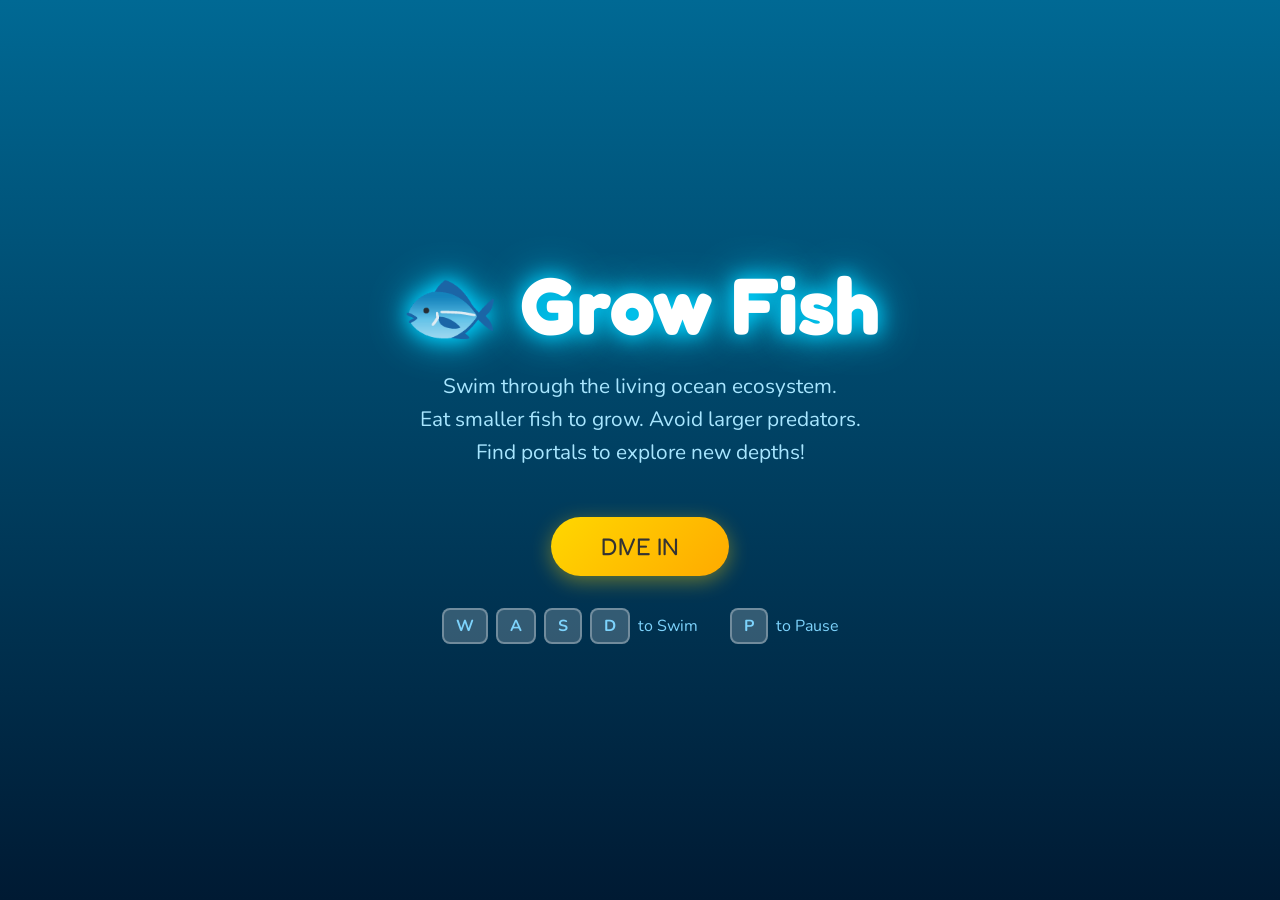
<file: index.html>
<!DOCTYPE html>
<html lang="en">
<head>
    <meta charset="UTF-8">
    <meta name="viewport" content="width=device-width, initial-scale=1.0">
    <title>Grow Fish - Ocean Adventure</title>
    <style>
        @import url('https://fonts.googleapis.com/css2?family=Fredoka+One&family=Nunito:wght@400;700&display=swap');
       
        * {
            margin: 0;
            padding: 0;
            box-sizing: border-box;
        }
       
        body {
            overflow: hidden;
            background: #001a33;
            font-family: 'Nunito', sans-serif;
            user-select: none;
        }
       
        #gameCanvas {
            display: block;
            background: linear-gradient(180deg, #006994 0%, #001a33 100%);
        }
       
        #uiLayer {
            position: absolute;
            top: 0;
            left: 0;
            width: 100%;
            height: 100%;
            pointer-events: none;
        }
       
        #startMenu {
            position: absolute;
            top: 0;
            left: 0;
            width: 100%;
            height: 100%;
            display: flex;
            flex-direction: column;
            justify-content: center;
            align-items: center;
            background: linear-gradient(180deg, rgba(0, 105, 148, 0.9) 0%, rgba(0, 26, 51, 0.95) 100%);
            pointer-events: auto;
            z-index: 100;
            transition: opacity 0.5s ease;
        }
       
        #startMenu.hidden {
            opacity: 0;
            pointer-events: none;
        }
       
        .gameTitle {
            font-family: 'Fredoka One', cursive;
            font-size: 5rem;
            color: #fff;
            text-shadow: 0 0 20px #00d4ff, 0 0 40px #00d4ff;
            margin-bottom: 1rem;
            animation: float 3s ease-in-out infinite;
        }
       
        @keyframes float {
            0%, 100% { transform: translateY(0); }
            50% { transform: translateY(-20px); }
        }
       
        .subtitle {
            color: #a8e6ff;
            font-size: 1.3rem;
            margin-bottom: 3rem;
            text-align: center;
            max-width: 600px;
            line-height: 1.6;
        }
       
        .btn {
            padding: 15px 50px;
            font-size: 1.5rem;
            font-family: 'Fredoka One', cursive;
            background: linear-gradient(135deg, #ffd700 0%, #ffaa00 100%);
            border: none;
            border-radius: 50px;
            color: #333;
            cursor: pointer;
            box-shadow: 0 5px 20px rgba(255, 215, 0, 0.4);
            transition: all 0.3s ease;
            pointer-events: auto;
        }
       
        .btn:hover {
            transform: scale(1.1);
            box-shadow: 0 8px 30px rgba(255, 215, 0, 0.6);
        }
       
        .controls-hint {
            margin-top: 2rem;
            color: #7dd3fc;
            font-size: 1rem;
            display: flex;
            gap: 2rem;
        }
       
        .control-key {
            display: inline-flex;
            align-items: center;
            gap: 0.5rem;
        }
       
        .key {
            background: rgba(255, 255, 255, 0.2);
            padding: 5px 12px;
            border-radius: 8px;
            font-weight: bold;
            border: 2px solid rgba(255, 255, 255, 0.3);
        }
       
        #hud {
            position: absolute;
            top: 20px;
            left: 20px;
            right: 20px;
            display: flex;
            justify-content: space-between;
            align-items: flex-start;
            pointer-events: none;
        }
       
        .hudPanel {
            background: rgba(0, 20, 40, 0.7);
            backdrop-filter: blur(10px);
            border-radius: 15px;
            padding: 15px 25px;
            border: 2px solid rgba(0, 212, 255, 0.3);
            box-shadow: 0 4px 20px rgba(0, 0, 0, 0.3);
        }
       
        .scoreDisplay {
            color: #ffd700;
            font-family: 'Fredoka One', cursive;
            font-size: 2rem;
        }
       
        .scoreLabel {
            color: #7dd3fc;
            font-size: 0.9rem;
            text-transform: uppercase;
            letter-spacing: 2px;
        }
       
        .growthContainer {
            width: 250px;
        }
       
        .growthLabel {
            color: #7dd3fc;
            font-size: 0.9rem;
            text-transform: uppercase;
            letter-spacing: 2px;
            margin-bottom: 8px;
            display: flex;
            justify-content: space-between;
        }
       
        .stageName {
            color: #ffd700;
            font-weight: bold;
        }
       
        .growthBar {
            width: 100%;
            height: 20px;
            background: rgba(0, 0, 0, 0.3);
            border-radius: 10px;
            overflow: hidden;
            position: relative;
        }
       
        .growthFill {
            height: 100%;
            background: linear-gradient(90deg, #00d4ff 0%, #00ff88 100%);
            border-radius: 10px;
            transition: width 0.3s ease;
            box-shadow: 0 0 10px rgba(0, 212, 255, 0.5);
        }
       
        .mapIndicator {
            position: absolute;
            top: 20px;
            left: 50%;
            transform: translateX(-50%);
            background: rgba(0, 20, 40, 0.8);
            border: 2px solid rgba(255, 215, 0, 0.5);
            border-radius: 20px;
            padding: 10px 30px;
            color: #ffd700;
            font-family: 'Fredoka One', cursive;
            font-size: 1.2rem;
            pointer-events: none;
        }
       
        .comboDisplay {
            position: absolute;
            top: 100px;
            left: 50%;
            transform: translateX(-50%);
            text-align: center;
            opacity: 0;
            transition: opacity 0.3s ease;
        }
       
        .comboDisplay.active {
            opacity: 1;
            animation: comboPulse 0.5s ease;
        }
       
        @keyframes comboPulse {
            0% { transform: translateX(-50%) scale(1); }
            50% { transform: translateX(-50%) scale(1.2); }
            100% { transform: translateX(-50%) scale(1); }
        }
       
        .comboText {
            font-family: 'Fredoka One', cursive;
            font-size: 2.5rem;
            color: #ff6b6b;
            text-shadow: 0 0 20px rgba(255, 107, 107, 0.8);
        }
       
        .comboMultiplier {
            color: #ffd700;
            font-size: 1.2rem;
            font-weight: bold;
        }
       
        #powerups {
            position: absolute;
            bottom: 30px;
            left: 50%;
            transform: translateX(-50%);
            display: flex;
            gap: 15px;
            pointer-events: none;
        }
       
        .powerupIndicator {
            width: 60px;
            height: 60px;
            border-radius: 50%;
            background: rgba(0, 20, 40, 0.8);
            border: 3px solid;
            display: flex;
            align-items: center;
            justify-content: center;
            font-size: 1.8rem;
            opacity: 0;
            transform: scale(0);
            transition: all 0.3s ease;
        }
       
        .powerupIndicator.active {
            opacity: 1;
            transform: scale(1);
            animation: powerupPulse 1s ease-in-out infinite;
        }
       
        @keyframes powerupPulse {
            0%, 100% { box-shadow: 0 0 10px currentColor; }
            50% { box-shadow: 0 0 30px currentColor, 0 0 50px currentColor; }
        }
       
        .powerupIndicator.speed { border-color: #00d4ff; color: #00d4ff; }
        .powerupIndicator.shield { border-color: #ffd700; color: #ffd700; }
        .powerupIndicator.magnet { border-color: #ff69b4; color: #ff69b4; }
       
        .portalNotification {
            position: absolute;
            top: 50%;
            left: 50%;
            transform: translate(-50%, -50%);
            background: linear-gradient(135deg, rgba(147, 51, 234, 0.9) 0%, rgba(59, 130, 246, 0.9) 100%);
            border: 3px solid #a855f7;
            border-radius: 20px;
            padding: 30px 50px;
            text-align: center;
            opacity: 0;
            pointer-events: none;
            transition: opacity 0.5s ease;
            z-index: 50;
        }
       
        .portalNotification.visible {
            opacity: 1;
        }
       
        .portalTitle {
            font-family: 'Fredoka One', cursive;
            font-size: 2rem;
            color: #fff;
            margin-bottom: 10px;
        }
       
        .portalText {
            color: #e9d5ff;
            font-size: 1.1rem;
        }
       
        #pauseMenu {
            position: absolute;
            top: 0;
            left: 0;
            width: 100%;
            height: 100%;
            background: rgba(0, 10, 20, 0.85);
            display: none;
            flex-direction: column;
            justify-content: center;
            align-items: center;
            pointer-events: auto;
            z-index: 90;
            backdrop-filter: blur(5px);
        }
       
        #pauseMenu.visible {
            display: flex;
        }
       
        .pauseTitle {
            font-family: 'Fredoka One', cursive;
            font-size: 4rem;
            color: #fff;
            margin-bottom: 2rem;
        }
       
        .pauseBtn {
            margin: 10px;
            padding: 12px 40px;
            font-size: 1.3rem;
            font-family: 'Nunito', sans-serif;
            font-weight: 700;
            background: rgba(255, 255, 255, 0.1);
            border: 2px solid rgba(0, 212, 255, 0.5);
            border-radius: 30px;
            color: #fff;
            cursor: pointer;
            transition: all 0.3s ease;
        }
       
        .pauseBtn:hover {
            background: rgba(0, 212, 255, 0.3);
            border-color: #00d4ff;
        }
       
        #gameOver {
            position: absolute;
            top: 0;
            left: 0;
            width: 100%;
            height: 100%;
            background: rgba(20, 0, 0, 0.9);
            display: none;
            flex-direction: column;
            justify-content: center;
            align-items: center;
            pointer-events: auto;
            z-index: 100;
        }
       
        #gameOver.visible {
            display: flex;
            animation: fadeIn 0.5s ease;
        }
       
        @keyframes fadeIn {
            from { opacity: 0; }
            to { opacity: 1; }
        }
       
        .gameOverTitle {
            font-family: 'Fredoka One', cursive;
            font-size: 4rem;
            color: #ff4444;
            text-shadow: 0 0 30px rgba(255, 68, 68, 0.8);
            margin-bottom: 1rem;
        }
       
        .finalScore {
            color: #fff;
            font-size: 2rem;
            margin-bottom: 0.5rem;
        }
       
        .highScore {
            color: #ffd700;
            font-size: 1.5rem;
            margin-bottom: 2rem;
        }
       
        .stats {
            display: grid;
            grid-template-columns: 1fr 1fr 1fr;
            gap: 20px;
            margin-bottom: 2rem;
            color: #a8e6ff;
        }
       
        .stat {
            text-align: center;
            padding: 15px 30px;
            background: rgba(255, 255, 255, 0.05);
            border-radius: 10px;
        }
       
        .statValue {
            font-family: 'Fredoka One', cursive;
            font-size: 1.8rem;
            color: #fff;
        }
       
        #pauseBtn {
            position: absolute;
            top: 20px;
            right: 20px;
            width: 50px;
            height: 50px;
            background: rgba(0, 20, 40, 0.7);
            border: 2px solid rgba(0, 212, 255, 0.3);
            border-radius: 50%;
            color: #fff;
            font-size: 1.5rem;
            cursor: pointer;
            display: flex;
            align-items: center;
            justify-content: center;
            transition: all 0.3s ease;
            pointer-events: auto;
        }
       
        #pauseBtn:hover {
            background: rgba(0, 212, 255, 0.3);
            transform: scale(1.1);
        }
       
        .tutorial {
            position: absolute;
            bottom: 100px;
            left: 50%;
            transform: translateX(-50%);
            color: rgba(255, 255, 255, 0.6);
            font-size: 1rem;
            text-align: center;
            pointer-events: none;
            opacity: 0;
            transition: opacity 1s ease;
        }
       
        .tutorial.visible {
            opacity: 1;
        }
    </style>
</head>
<body>
    <canvas id="gameCanvas"></canvas>
   
    <div id="uiLayer">
        <!-- Start Menu -->
        <div id="startMenu">
            <h1 class="gameTitle">🐟 Grow Fish</h1>
            <p class="subtitle">
                Swim through the living ocean ecosystem.<br>
                Eat smaller fish to grow. Avoid larger predators.<br>
                Find portals to explore new depths!
            </p>
            <button class="btn" id="startBtn">DIVE IN</button>
            <div class="controls-hint">
                <span class="control-key"><span class="key">W</span> <span class="key">A</span> <span class="key">S</span> <span class="key">D</span> to Swim</span>
                <span class="control-key"><span class="key">P</span> to Pause</span>
            </div>
        </div>
       
        <!-- HUD -->
        <div id="hud" style="display: none;">
            <div class="hudPanel">
                <div class="scoreLabel">Score</div>
                <div class="scoreDisplay" id="scoreDisplay">0</div>
            </div>
           
            <div class="hudPanel growthContainer">
                <div class="growthLabel">
                    <span>Growth Progress</span>
                    <span class="stageName" id="stageName">Tiny Fish</span>
                </div>
                <div class="growthBar">
                    <div class="growthFill" id="growthFill" style="width: 0%"></div>
                </div>
            </div>
        </div>
       
        <div class="mapIndicator" id="mapIndicator" style="display: none;">
            🗺️ <span id="currentMap">Shallow Waters</span>
        </div>
       
        <div class="comboDisplay" id="comboDisplay">
            <div class="comboText" id="comboText">COMBO x2</div>
            <div class="comboMultiplier">+50% Bonus!</div>
        </div>
       
        <div class="portalNotification" id="portalNotification">
            <div class="portalTitle">🌀 Portal Opened!</div>
            <div class="portalText">Swim to the center to enter the next zone</div>
        </div>
       
        <div id="powerups">
            <div class="powerupIndicator speed" id="speedIndicator">⚡</div>
            <div class="powerupIndicator shield" id="shieldIndicator">🛡️</div>
            <div class="powerupIndicator magnet" id="magnetIndicator">🧲</div>
        </div>
       
        <button id="pauseBtn" style="display: none;">⏸</button>
       
        <div class="tutorial" id="tutorial">
            Eat smaller fish (green) • Avoid predators (red) • Find the portal (purple)
        </div>
       
        <!-- Pause Menu -->
        <div id="pauseMenu">
            <h2 class="pauseTitle">PAUSED</h2>
            <button class="pauseBtn" id="resumeBtn">Resume</button>
            <button class="pauseBtn" id="restartPauseBtn">Restart</button>
        </div>
       
        <!-- Game Over Screen -->
        <div id="gameOver">
            <h2 class="gameOverTitle">GAME OVER</h2>
            <div class="finalScore">Final Score: <span id="finalScore">0</span></div>
            <div class="highScore">🏆 High Score: <span id="highScoreDisplay">0</span></div>
            <div class="stats">
                <div class="stat">
                    <div class="statValue" id="fishEaten">0</div>
                    <div>Fish Eaten</div>
                </div>
                <div class="stat">
                    <div class="statValue" id="maxStage">Tiny</div>
                    <div>Max Stage</div>
                </div>
                <div class="stat">
                    <div class="statValue" id="mapsCleared">0</div>
                    <div>Zones Explored</div>
                </div>
            </div>
            <button class="btn" id="restartBtn">SWIM AGAIN</button>
        </div>
    </div>

    <script>
        // ============================================
        // GAME CONFIGURATION
        // ============================================
       
        const canvas = document.getElementById('gameCanvas');
        const ctx = canvas.getContext('2d');
       
        const GameState = {
            MENU: 0,
            PLAYING: 1,
            PAUSED: 2,
            GAMEOVER: 3
        };
       
        let currentState = GameState.MENU;
        let lastTime = 0;
        let currentMapIndex = 0;
        let mapsCleared = 0;
       
        // Game data
        const MAPS = [
            {
                name: "Shallow Waters",
                width: 4000,
                height: 3000,
                bgColor: ["#006994", "#001a33"],
                fishTypes: ['minnow', 'clownfish', 'butterflyfish'],
                predators: [],
                maxFish: 60,
                portalAt: 3
            },
            {
                name: "Coral Reef",
                width: 5000,
                height: 4000,
                bgColor: ["#0077be", "#001a33"],
                fishTypes: ['angelfish', 'tang', 'parrotfish', 'grouper'],
                predators: ['small_shark'],
                maxFish: 80,
                portalAt: 4
            },
            {
                name: "Deep Ocean",
                width: 6000,
                height: 5000,
                bgColor: ["#004d7a", "#000d1a"],
                fishTypes: ['lanternfish', 'fangtooth', 'viperfish', 'oarfish'],
                predators: ['hammerhead', 'tiger_shark'],
                maxFish: 100,
                portalAt: 4
            },
            {
                name: "Abyssal Zone",
                width: 7000,
                height: 6000,
                bgColor: ["#001f3f", "#000510"],
                fishTypes: ['anglerfish', 'blobfish', 'gulper_eel'],
                predators: ['great_white', 'mako'],
                maxFish: 120,
                portalAt: 4
            },
            {
                name: "Mariana Trench",
                width: 8000,
                height: 7000,
                bgColor: ["#000a1a", "#000000"],
                fishTypes: ['giant_squid', 'colossal_squid'],
                predators: ['megalodon', 'kraken'],
                maxFish: 80,
                portalAt: 5
            }
        ];
       
        const FISH_SPECIES = {
            minnow: { size: 8, speed: 100, color: '#90EE90', behavior: 'flee', points: 5 },
            clownfish: { size: 12, speed: 90, color: '#FF6B35', behavior: 'flee', points: 8 },
            butterflyfish: { size: 15, speed: 85, color: '#FFD700', behavior: 'flee', points: 12 },
            angelfish: { size: 18, speed: 80, color: '#FFB6C1', behavior: 'flee', points: 15 },
            tang: { size: 20, speed: 95, color: '#4169E1', behavior: 'flee', points: 18 },
            parrotfish: { size: 25, speed: 75, color: '#00FA9A', behavior: 'flee', points: 22 },
            lanternfish: { size: 10, speed: 110, color: '#87CEEB', behavior: 'flee', points: 10 },
            fangtooth: { size: 14, speed: 70, color: '#8B4513', behavior: 'flee', points: 14 },
            grouper: { size: 35, speed: 60, color: '#708090', behavior: 'neutral', points: 30 },
            viperfish: { size: 30, speed: 100, color: '#4B0082', behavior: 'neutral', points: 28 },
            oarfish: { size: 40, speed: 50, color: '#C0C0C0', behavior: 'neutral', points: 35 },
            anglerfish: { size: 45, speed: 40, color: '#2F4F4F', behavior: 'chase_small', points: 40 },
            blobfish: { size: 38, speed: 30, color: '#FFB6C1', behavior: 'neutral', points: 32 },
            gulper_eel: { size: 42, speed: 55, color: '#483D8B', behavior: 'chase_small', points: 38 },
            giant_squid: { size: 80, speed: 70, color: '#8B0000', behavior: 'chase_medium', points: 100 },
            colossal_squid: { size: 100, speed: 65, color: '#4B0082', behavior: 'chase_medium', points: 150 },
            small_shark: {
                size: 60, speed: 120, color: '#696969',
                behavior: 'predator', damage: 1, chaseRange: 400,
                pattern: 'circle_and_dash'
            },
            hammerhead: {
                size: 80, speed: 130, color: '#556B2F',
                behavior: 'predator', damage: 2, chaseRange: 500,
                pattern: 'zigzag_chase'
            },
            tiger_shark: {
                size: 90, speed: 125, color: '#8B6914',
                behavior: 'predator', damage: 2, chaseRange: 450,
                pattern: 'ambush'
            },
            great_white: {
                size: 120, speed: 140, color: '#2F4F4F',
                behavior: 'predator', damage: 3, chaseRange: 600,
                pattern: 'fast_charge'
            },
            mako: {
                size: 100, speed: 160, color: '#4682B4',
                behavior: 'predator', damage: 2, chaseRange: 550,
                pattern: 'speed_hit'
            },
            megalodon: {
                size: 200, speed: 100, color: '#1C1C1C',
                behavior: 'predator', damage: 5, chaseRange: 800,
                pattern: 'territorial'
            },
            kraken: {
                size: 300, speed: 60, color: '#4B0082',
                behavior: 'predator', damage: 10, chaseRange: 1000,
                pattern: 'tentacle_grab'
            }
        };
       
        const GROWTH_STAGES = [
            { name: 'Tiny Fish', size: 15, eatSize: 12, color: '#4ade80', nextThreshold: 50 },
            { name: 'Small Fish', size: 25, eatSize: 22, color: '#60a5fa', nextThreshold: 150 },
            { name: 'Medium Fish', size: 40, eatSize: 35, color: '#a78bfa', nextThreshold: 350 },
            { name: 'Large Fish', size: 60, eatSize: 55, color: '#f472b6', nextThreshold: 700 },
            { name: 'Apex Predator', size: 85, eatSize: 80, color: '#fbbf24', nextThreshold: 1200 },
            { name: 'Ocean Master', size: 120, eatSize: 110, color: '#ff6b6b', nextThreshold: 2000 },
            { name: 'Leviathan', size: 180, eatSize: 170, color: '#9333ea', nextThreshold: Infinity }
        ];
       
        // ============================================
        // GLOBAL VARIABLES
        // ============================================
       
        let player;
        let fishes = [];
        let powerups = [];
        let particles = [];
        let world;
        let portal = null;
        let camera = { x: 0, y: 0 };
        let combo = { count: 0, timer: 0, lastEatTime: 0 };
        let spawnTimer = 0;
        let highScore = 0;
        let portalOpen = false;
       
        try {
            highScore = parseInt(localStorage.getItem('growFishHighScore')) || 0;
        } catch(e) {
            highScore = 0;
        }
       
        // ============================================
        // UTILITY FUNCTIONS (defined before classes that use them)
        // ============================================
       
        function createExplosion(x, y, color, count) {
            for (let i = 0; i < count; i++) {
                particles.push(new Particle(x, y, 'sparkle', color));
            }
        }
       
        function updateHUD() {
            document.getElementById('scoreDisplay').textContent = player.score;
           
            const stage = GROWTH_STAGES[player.stage];
            const nextThreshold = stage.nextThreshold;
            const progress = nextThreshold === Infinity ? 100 : (player.growth / nextThreshold) * 100;
           
            document.getElementById('growthFill').style.width = `${progress}%`;
            document.getElementById('stageName').textContent = stage.name;
        }
       
        function updatePowerupUI() {
            document.getElementById('speedIndicator').classList.toggle('active', player.speedBoost);
            document.getElementById('shieldIndicator').classList.toggle('active', player.shield);
            document.getElementById('magnetIndicator').classList.toggle('active', player.magnet);
        }
       
        function checkPortalCondition() {
            const map = MAPS[currentMapIndex];
           
            if (player.stage >= map.portalAt && !portalOpen) {
                portalOpen = true;
                portal = new Portal(map.width / 2, map.height / 2);
               
                const notif = document.getElementById('portalNotification');
                notif.classList.add('visible');
                setTimeout(() => {
                    notif.classList.remove('visible');
                }, 4000);
            }
        }
       
        // ============================================
        // CLASSES
        // ============================================
       
        class Particle {
            constructor(x, y, type, color = null) {
                this.x = x;
                this.y = y;
                this.type = type;
                this.life = 1;
                this.decay = 0.01 + Math.random() * 0.02;
               
                if (type === 'bubble') {
                    this.vx = (Math.random() - 0.5) * 30;
                    this.vy = -60 - Math.random() * 60;
                    this.size = 3 + Math.random() * 8;
                    this.color = `rgba(255, 255, 255, ${0.3 + Math.random() * 0.3})`;
                } else if (type === 'sparkle') {
                    this.vx = (Math.random() - 0.5) * 250;
                    this.vy = (Math.random() - 0.5) * 250;
                    this.size = 4 + Math.random() * 6;
                    this.color = color || '#ffd700';
                    this.decay = 0.02 + Math.random() * 0.03;
                } else if (type === 'portal') {
                    this.vx = (Math.random() - 0.5) * 100;
                    this.vy = (Math.random() - 0.5) * 100;
                    this.size = 2 + Math.random() * 4;
                    this.color = '#a855f7';
                    this.decay = 0.01;
                }
            }
           
            update(dt) {
                this.x += this.vx * dt;
                this.y += this.vy * dt;
                this.life -= this.decay;
               
                if (this.type === 'bubble') {
                    this.vx += Math.sin(Date.now() / 400 + this.y / 30) * 15 * dt;
                } else if (this.type === 'sparkle') {
                    this.vx *= 0.92;
                    this.vy *= 0.92;
                }
            }
           
            draw(ctx, cameraX, cameraY) {
                const screenX = this.x - cameraX;
                const screenY = this.y - cameraY;
               
                ctx.globalAlpha = this.life;
                ctx.fillStyle = this.color;
               
                if (this.type === 'bubble') {
                    ctx.beginPath();
                    ctx.arc(screenX, screenY, this.size, 0, Math.PI * 2);
                    ctx.fill();
                    ctx.fillStyle = 'rgba(255, 255, 255, 0.8)';
                    ctx.beginPath();
                    ctx.arc(screenX - this.size * 0.3, screenY - this.size * 0.3, this.size * 0.25, 0, Math.PI * 2);
                    ctx.fill();
                } else {
                    ctx.beginPath();
                    ctx.arc(screenX, screenY, this.size, 0, Math.PI * 2);
                    ctx.fill();
                }
               
                ctx.globalAlpha = 1;
            }
        }
       
        class Player {
            constructor() {
                this.reset();
            }
           
            reset() {
                const map = MAPS[currentMapIndex];
                this.x = map.width / 2;
                this.y = map.height / 2;
                this.vx = 0;
                this.vy = 0;
                this.angle = 0;
                this.stage = 0;
                this.size = GROWTH_STAGES[0].size;
                this.growth = 0;
                this.score = 0;
                this.fishEaten = 0;
                this.maxStage = 0;
               
                this.speedBoost = false;
                this.shield = false;
                this.magnet = false;
                this.speedTimer = 0;
                this.shieldTimer = 0;
                this.magnetTimer = 0;
               
                this.tailAngle = 0;
                this.finAngle = 0;
               
                this.keys = { w: false, a: false, s: false, d: false };
                this.invulnerable = false;
                this.invulnerableTimer = 0;
            }
           
            update(dt) {
                let dx = 0;
                let dy = 0;
               
                if (this.keys.w) dy -= 1;
                if (this.keys.s) dy += 1;
                if (this.keys.a) dx -= 1;
                if (this.keys.d) dx += 1;
               
                if (dx !== 0 && dy !== 0) {
                    const len = Math.sqrt(dx * dx + dy * dy);
                    dx /= len;
                    dy /= len;
                }
               
                const speed = this.speedBoost ? 300 : 200;
                const accel = 800;
               
                if (dx !== 0 || dy !== 0) {
                    this.vx += dx * accel * dt;
                    this.vy += dy * accel * dt;
                }
               
                this.vx *= 0.95;
                this.vy *= 0.95;
               
                const velocity = Math.sqrt(this.vx * this.vx + this.vy * this.vy);
                const maxVel = speed * (1 + this.stage * 0.15);
                if (velocity > maxVel) {
                    this.vx = (this.vx / velocity) * maxVel;
                    this.vy = (this.vy / velocity) * maxVel;
                }
               
                this.x += this.vx * dt;
                this.y += this.vy * dt;
               
                const map = MAPS[currentMapIndex];
                this.x = Math.max(this.size, Math.min(map.width - this.size, this.x));
                this.y = Math.max(this.size, Math.min(map.height - this.size, this.y));
               
                if (velocity > 10) {
                    this.angle = Math.atan2(this.vy, this.vx);
                }
               
                this.tailAngle += dt * 15 * (velocity / 100 + 0.5);
                this.finAngle = Math.sin(Date.now() / 200) * 0.3;
               
                if (this.speedBoost) {
                    this.speedTimer -= dt * 1000;
                    if (this.speedTimer <= 0) this.speedBoost = false;
                }
                if (this.shield) {
                    this.shieldTimer -= dt * 1000;
                    if (this.shieldTimer <= 0) this.shield = false;
                }
                if (this.magnet) {
                    this.magnetTimer -= dt * 1000;
                    if (this.magnetTimer <= 0) this.magnet = false;
                }
                if (this.invulnerable) {
                    this.invulnerableTimer -= dt * 1000;
                    if (this.invulnerableTimer <= 0) this.invulnerable = false;
                }
            }
           
            draw(ctx, cameraX, cameraY) {
                const screenX = this.x - cameraX;
                const screenY = this.y - cameraY;
               
                if (screenX < -200 || screenX > canvas.width + 200 ||
                    screenY < -200 || screenY > canvas.height + 200) return;
               
                ctx.save();
                ctx.translate(screenX, screenY);
                ctx.rotate(this.angle);
               
                if (this.invulnerable && Math.floor(Date.now() / 100) % 2 === 0) {
                    ctx.globalAlpha = 0.5;
                }
               
                if (this.shield) {
                    ctx.beginPath();
                    ctx.arc(0, 0, this.size + 15, 0, Math.PI * 2);
                    ctx.strokeStyle = `rgba(255, 215, 0, ${0.5 + Math.sin(Date.now() / 100) * 0.3})`;
                    ctx.lineWidth = 4;
                    ctx.stroke();
                    ctx.fillStyle = `rgba(255, 215, 0, 0.1)`;
                    ctx.fill();
                }
               
                if (this.speedBoost && Math.random() > 0.3) {
                    ctx.fillStyle = 'rgba(0, 212, 255, 0.4)';
                    ctx.fillRect(-this.size * 2.5, -this.size/2, this.size * 1.5, this.size);
                }
               
                const stage = GROWTH_STAGES[this.stage];
                ctx.fillStyle = stage.color;
               
                if (this.stage >= 3) {
                    ctx.shadowBlur = 25;
                    ctx.shadowColor = stage.color;
                }
               
                ctx.beginPath();
                ctx.ellipse(0, 0, this.size, this.size * 0.55, 0, 0, Math.PI * 2);
                ctx.fill();
                ctx.shadowBlur = 0;
               
                const tailWag = Math.sin(this.tailAngle) * 0.4;
                ctx.fillStyle = 'rgba(0,0,0,0.3)';
                ctx.beginPath();
                ctx.moveTo(-this.size * 0.7, 0);
                ctx.lineTo(-this.size * 1.6, -this.size * 0.6 + tailWag * this.size * 0.4);
                ctx.quadraticCurveTo(-this.size * 1.8, tailWag * this.size * 0.2, -this.size * 1.6, this.size * 0.6 + tailWag * this.size * 0.4);
                ctx.closePath();
                ctx.fill();
               
                ctx.fillStyle = 'rgba(0,0,0,0.2)';
                ctx.beginPath();
                ctx.ellipse(this.size * 0.1, this.size * 0.45, this.size * 0.5, this.size * 0.25, 0.6 + this.finAngle, 0, Math.PI * 2);
                ctx.ellipse(this.size * 0.1, -this.size * 0.45, this.size * 0.5, this.size * 0.25, -0.6 - this.finAngle, 0, Math.PI * 2);
                ctx.fill();
               
                ctx.beginPath();
                ctx.moveTo(0, -this.size * 0.5);
                ctx.lineTo(-this.size * 0.3, -this.size * 0.9);
                ctx.lineTo(this.size * 0.2, -this.size * 0.6);
                ctx.closePath();
                ctx.fill();
               
                ctx.fillStyle = 'white';
                ctx.beginPath();
                ctx.arc(this.size * 0.5, -this.size * 0.15, this.size * 0.22, 0, Math.PI * 2);
                ctx.fill();
               
                ctx.fillStyle = 'black';
                ctx.beginPath();
                ctx.arc(this.size * 0.6, -this.size * 0.15, this.size * 0.12, 0, Math.PI * 2);
                ctx.fill();
               
                ctx.fillStyle = 'rgba(255, 255, 255, 0.4)';
                ctx.beginPath();
                ctx.ellipse(this.size * 0.2, -this.size * 0.25, this.size * 0.35, this.size * 0.18, -0.3, 0, Math.PI * 2);
                ctx.fill();
               
                ctx.restore();
            }
           
            grow(amount) {
                this.growth += amount;
                this.score += amount * 10;
               
                const currentStage = GROWTH_STAGES[this.stage];
                if (this.growth >= currentStage.nextThreshold && this.stage < GROWTH_STAGES.length - 1) {
                    this.stage++;
                    this.size = GROWTH_STAGES[this.stage].size;
                    this.growth = 0;
                    if (this.stage > this.maxStage) this.maxStage = this.stage;
                   
                    createExplosion(this.x, this.y, GROWTH_STAGES[this.stage].color, 30);
                    checkPortalCondition();
                }
               
                updateHUD();
            }
           
            takeDamage(damage) {
                if (this.shield || this.invulnerable) return false;
               
                if (damage === 1) {
                    this.growth = Math.max(0, this.growth - 30);
                    this.invulnerable = true;
                    this.invulnerableTimer = 1500;
                    createExplosion(this.x, this.y, '#ff4444', 10);
                    updateHUD();
                    return false;
                }
               
                return true;
            }
           
            activatePowerup(type) {
                switch(type) {
                    case 'speed':
                        this.speedBoost = true;
                        this.speedTimer = 5000;
                        break;
                    case 'shield':
                        this.shield = true;
                        this.shieldTimer = 8000;
                        break;
                    case 'magnet':
                        this.magnet = true;
                        this.magnetTimer = 6000;
                        break;
                }
                updatePowerupUI();
            }
        }
       
        class Fish {
            constructor(x, y, speciesKey) {
                this.x = x;
                this.y = y;
                this.species = FISH_SPECIES[speciesKey];
                this.speciesKey = speciesKey;
               
                this.size = this.species.size * (0.8 + Math.random() * 0.4);
               
                const angle = Math.random() * Math.PI * 2;
                this.vx = Math.cos(angle) * this.species.speed;
                this.vy = Math.sin(angle) * this.species.speed;
               
                this.angle = angle;
                this.tailAngle = Math.random() * Math.PI * 2;
               
                this.state = 'swim';
                this.stateTimer = 0;
                this.targetX = null;
                this.targetY = null;
                this.dashCooldown = 0;
                this.ambushTimer = 0;
               
                this.finOffset = Math.random() * 0.5;
            }
           
            update(dt, player) {
                this.tailAngle += dt * 12;
                const map = MAPS[currentMapIndex];
               
                const distToPlayer = Math.hypot(player.x - this.x, player.y - this.y);
                const seeRange = this.species.chaseRange || 250;
               
                if (this.species.behavior === 'predator') {
                    this.updateSharkAI(dt, player, distToPlayer, seeRange, map);
                } else {
                    this.updateNormalAI(dt, player, distToPlayer, seeRange, map);
                }
               
                if (player.magnet && this.species.behavior !== 'predator' &&
                    player.size > this.size * 1.2 && distToPlayer < 400) {
                    const attractAngle = Math.atan2(player.y - this.y, player.x - this.x);
                    this.vx += Math.cos(attractAngle) * 500 * dt;
                    this.vy += Math.sin(attractAngle) * 500 * dt;
                }
               
                let maxSpeed = this.species.speed;
                if (this.state === 'chase') maxSpeed *= 1.3;
                if (this.state === 'dash') maxSpeed *= 2;
               
                const vel = Math.hypot(this.vx, this.vy);
                if (vel > maxSpeed) {
                    this.vx = (this.vx / vel) * maxSpeed;
                    this.vy = (this.vy / vel) * maxSpeed;
                }
               
                this.x += this.vx * dt;
                this.y += this.vy * dt;
               
                if (vel > 5) {
                    this.angle = Math.atan2(this.vy, this.vx);
                }
               
                const margin = 150;
                if (this.x < -margin) this.x = map.width + margin;
                if (this.x > map.width + margin) this.x = -margin;
                if (this.y < -margin) this.y = map.height + margin;
                if (this.y > map.height + margin) this.y = -margin;
            }
           
            updateSharkAI(dt, player, dist, seeRange, map) {
                const pattern = this.species.pattern;
               
                switch(pattern) {
                    case 'circle_and_dash':
                        if (dist < seeRange && player.size < this.size * 0.9) {
                            if (this.dashCooldown <= 0) {
                                this.state = 'dash';
                                const dashAngle = Math.atan2(player.y - this.y, player.x - this.x);
                                this.vx = Math.cos(dashAngle) * this.species.speed * 2.5;
                                this.vy = Math.sin(dashAngle) * this.species.speed * 2.5;
                                this.dashCooldown = 2000;
                            } else {
                                this.state = 'circle';
                                const angleToPlayer = Math.atan2(player.y - this.y, player.x - this.x);
                                const circleAngle = angleToPlayer + Math.PI / 2;
                                this.vx += Math.cos(circleAngle) * 200 * dt;
                                this.vy += Math.sin(circleAngle) * 200 * dt;
                            }
                        } else {
                            this.state = 'patrol';
                            this.dashCooldown -= dt * 1000;
                        }
                        break;
                       
                    case 'zigzag_chase':
                        if (dist < seeRange && player.size < this.size * 0.9) {
                            this.state = 'chase';
                            const baseAngle = Math.atan2(player.y - this.y, player.x - this.x);
                            const zigzag = Math.sin(Date.now() / 200) * 0.5;
                            const chaseAngle = baseAngle + zigzag;
                            this.vx += Math.cos(chaseAngle) * 300 * dt;
                            this.vy += Math.sin(chaseAngle) * 300 * dt;
                        } else {
                            this.state = 'patrol';
                        }
                        break;
                       
                    case 'ambush':
                        if (dist < seeRange * 0.3 && player.size < this.size * 0.9) {
                            if (this.ambushTimer <= 0) {
                                this.state = 'ambush_attack';
                                const attackAngle = Math.atan2(player.y - this.y, player.x - this.x);
                                this.vx = Math.cos(attackAngle) * this.species.speed * 3;
                                this.vy = Math.sin(attackAngle) * this.species.speed * 3;
                                this.ambushTimer = 3000;
                            } else {
                                this.state = 'wait';
                                this.vx *= 0.9;
                                this.vy *= 0.9;
                                this.ambushTimer -= dt * 1000;
                            }
                        } else {
                            this.state = 'approach';
                            const approachAngle = Math.atan2(player.y - this.y, player.x - this.x);
                            this.vx += Math.cos(approachAngle) * 150 * dt;
                            this.vy += Math.sin(approachAngle) * 150 * dt;
                            this.ambushTimer -= dt * 1000;
                        }
                        break;
                       
                    case 'fast_charge':
                        if (dist < seeRange && player.size < this.size * 0.9) {
                            this.state = 'charge';
                            const chargeAngle = Math.atan2(player.y - this.y, player.x - this.x);
                            this.vx = Math.cos(chargeAngle) * this.species.speed * 1.8;
                            this.vy = Math.sin(chargeAngle) * this.species.speed * 1.8;
                        } else {
                            this.state = 'patrol';
                        }
                        break;
                       
                    case 'speed_hit':
                        if (dist < seeRange && player.size < this.size * 0.9) {
                            if (dist > 100) {
                                this.state = 'approach_fast';
                                const angle = Math.atan2(player.y - this.y, player.x - this.x);
                                this.vx += Math.cos(angle) * 400 * dt;
                                this.vy += Math.sin(angle) * 400 * dt;
                            } else {
                                this.state = 'retreat';
                                const retreatAngle = Math.atan2(this.y - player.y, this.x - player.x);
                                this.vx = Math.cos(retreatAngle) * this.species.speed * 1.5;
                                this.vy = Math.sin(retreatAngle) * this.species.speed * 1.5;
                            }
                        }
                        break;
                       
                    case 'territorial':
                        const centerX = map.width / 2;
                        const centerY = map.height / 2;
                        const distFromCenter = Math.hypot(this.x - centerX, this.y - centerY);
                       
                        if (dist < seeRange && player.size < this.size * 0.9) {
                            this.state = 'defend';
                            const angle = Math.atan2(player.y - this.y, player.x - this.x);
                            this.vx += Math.cos(angle) * 250 * dt;
                            this.vy += Math.sin(angle) * 250 * dt;
                        } else if (distFromCenter > 500) {
                            const returnAngle = Math.atan2(centerY - this.y, centerX - this.x);
                            this.vx += Math.cos(returnAngle) * 150 * dt;
                            this.vy += Math.sin(returnAngle) * 150 * dt;
                        }
                        break;
                       
                    case 'tentacle_grab':
                        if (dist < seeRange && player.size < this.size * 0.9) {
                            this.state = 'surround';
                            const predictX = player.x + player.vx * 0.5;
                            const predictY = player.y + player.vy * 0.5;
                            const interceptAngle = Math.atan2(predictY - this.y, predictX - this.x);
                            this.vx += Math.cos(interceptAngle) * 200 * dt;
                            this.vy += Math.sin(interceptAngle) * 200 * dt;
                        }
                        break;
                }
               
                if (this.state === 'patrol') {
                    if (Math.random() < 0.02) {
                        const patrolAngle = Math.random() * Math.PI * 2;
                        this.vx += Math.cos(patrolAngle) * 100;
                        this.vy += Math.sin(patrolAngle) * 100;
                    }
                }
               
                if (this.dashCooldown > 0) this.dashCooldown -= dt * 1000;
            }
           
            updateNormalAI(dt, player, dist, seeRange, map) {
                const behavior = this.species.behavior;
               
                switch(behavior) {
                    case 'flee':
                        if (dist < seeRange && player.size > this.size * 1.2) {
                            this.state = 'flee';
                            const fleeAngle = Math.atan2(this.y - player.y, this.x - player.x);
                            this.vx += Math.cos(fleeAngle) * 400 * dt;
                            this.vy += Math.sin(fleeAngle) * 400 * dt;
                        } else {
                            this.state = 'swim';
                            if (Math.random() < 0.03) {
                                this.vx += (Math.random() - 0.5) * 150;
                                this.vy += (Math.random() - 0.5) * 150;
                            }
                        }
                        break;
                       
                    case 'neutral':
                        if (dist < seeRange * 0.4) {
                            const avoidAngle = Math.atan2(this.y - player.y, this.x - player.x);
                            this.vx += Math.cos(avoidAngle) * 200 * dt;
                            this.vy += Math.sin(avoidAngle) * 200 * dt;
                        } else if (Math.random() < 0.02) {
                            this.vx += (Math.random() - 0.5) * 100;
                            this.vy += (Math.random() - 0.5) * 100;
                        }
                        break;
                       
                    case 'chase_small':
                        if (dist < seeRange && player.size < this.size * 0.5) {
                            const chaseAngle = Math.atan2(player.y - this.y, player.x - this.x);
                            this.vx += Math.cos(chaseAngle) * 200 * dt;
                            this.vy += Math.sin(chaseAngle) * 200 * dt;
                        }
                        break;
                       
                    case 'chase_medium':
                        if (dist < seeRange && player.size < this.size * 0.8) {
                            const chaseAngle = Math.atan2(player.y - this.y, player.x - this.x);
                            this.vx += Math.cos(chaseAngle) * 180 * dt;
                            this.vy += Math.sin(chaseAngle) * 180 * dt;
                        }
                        break;
                }
            }
           
            draw(ctx, cameraX, cameraY) {
                const screenX = this.x - cameraX;
                const screenY = this.y - cameraY;
               
                if (screenX < -200 || screenX > canvas.width + 200 ||
                    screenY < -200 || screenY > canvas.height + 200) return;
               
                ctx.save();
                ctx.translate(screenX, screenY);
                ctx.rotate(this.angle);
               
                const isShark = this.species.behavior === 'predator';
               
                if (isShark) {
                    ctx.shadowBlur = 20;
                    ctx.shadowColor = this.species.color;
                }
               
                ctx.fillStyle = this.species.color;
               
                if (isShark) {
                    ctx.beginPath();
                    ctx.moveTo(this.size, 0);
                    ctx.lineTo(-this.size * 0.5, -this.size * 0.4);
                    ctx.lineTo(-this.size * 0.8, -this.size * 0.2);
                    ctx.lineTo(-this.size, 0);
                    ctx.lineTo(-this.size * 0.8, this.size * 0.2);
                    ctx.lineTo(-this.size * 0.5, this.size * 0.4);
                    ctx.closePath();
                    ctx.fill();
                   
                    ctx.beginPath();
                    ctx.moveTo(0, -this.size * 0.3);
                    ctx.lineTo(-this.size * 0.2, -this.size * 0.9);
                    ctx.lineTo(this.size * 0.3, -this.size * 0.4);
                    ctx.closePath();
                    ctx.fill();
                   
                    ctx.fillStyle = 'rgba(0,0,0,0.3)';
                    ctx.beginPath();
                    ctx.ellipse(this.size * 0.1, this.size * 0.5, this.size * 0.4, this.size * 0.15, 0.5, 0, Math.PI * 2);
                    ctx.ellipse(this.size * 0.1, -this.size * 0.5, this.size * 0.4, this.size * 0.15, -0.5, 0, Math.PI * 2);
                    ctx.fill();
                   
                    const tailWag = Math.sin(this.tailAngle) * 0.2;
                    ctx.fillStyle = this.species.color;
                    ctx.beginPath();
                    ctx.moveTo(-this.size * 0.8, 0);
                    ctx.quadraticCurveTo(-this.size * 1.3, -this.size * 0.6 + tailWag * this.size * 0.3, -this.size * 1.5, -this.size * 0.3);
                    ctx.quadraticCurveTo(-this.size * 1.4, tailWag * this.size * 0.2, -this.size * 1.5, this.size * 0.3);
                    ctx.quadraticCurveTo(-this.size * 1.3, this.size * 0.6 + tailWag * this.size * 0.3, -this.size * 0.8, 0);
                    ctx.fill();
                   
                    ctx.fillStyle = 'black';
                    ctx.beginPath();
                    ctx.arc(this.size * 0.4, -this.size * 0.15, this.size * 0.12, 0, Math.PI * 2);
                    ctx.fill();
                    ctx.fillStyle = '#ff4444';
                    ctx.beginPath();
                    ctx.arc(this.size * 0.42, -this.size * 0.15, this.size * 0.04, 0, Math.PI * 2);
                    ctx.fill();
                   
                    ctx.strokeStyle = 'rgba(0,0,0,0.3)';
                    ctx.lineWidth = 2;
                    for (let i = 0; i < 3; i++) {
                        ctx.beginPath();
                        ctx.arc(-this.size * 0.2 + i * 5, 0, this.size * 0.3, -Math.PI/3, Math.PI/3);
                        ctx.stroke();
                    }
                } else {
                    ctx.beginPath();
                    ctx.ellipse(0, 0, this.size, this.size * 0.5, 0, 0, Math.PI * 2);
                    ctx.fill();
                    ctx.shadowBlur = 0;
                   
                    const tailWag = Math.sin(this.tailAngle) * 0.3;
                    ctx.fillStyle = this.species.color;
                    ctx.globalAlpha = 0.9;
                    ctx.beginPath();
                    ctx.moveTo(-this.size * 0.8, 0);
                    ctx.lineTo(-this.size * 1.4, -this.size * 0.5 + tailWag * this.size * 0.25);
                    ctx.lineTo(-this.size * 1.4, this.size * 0.5 + tailWag * this.size * 0.25);
                    ctx.closePath();
                    ctx.fill();
                    ctx.globalAlpha = 1;
                   
                    ctx.fillStyle = 'rgba(0,0,0,0.15)';
                    ctx.beginPath();
                    ctx.ellipse(0, this.size * 0.4, this.size * 0.35, this.size * 0.18, 0.5, 0, Math.PI * 2);
                    ctx.ellipse(0, -this.size * 0.4, this.size * 0.35, this.size * 0.18, -0.5, 0, Math.PI * 2);
                    ctx.fill();
                   
                    ctx.fillStyle = 'white';
                    ctx.beginPath();
                    ctx.arc(this.size * 0.4, -this.size * 0.1, this.size * 0.18, 0, Math.PI * 2);
                    ctx.fill();
                    ctx.fillStyle = 'black';
                    ctx.beginPath();
                    ctx.arc(this.size * 0.5, -this.size * 0.1, this.size * 0.09, 0, Math.PI * 2);
                    ctx.fill();
                }
               
                ctx.restore();
            }
        }
       
        class Portal {
            constructor(x, y) {
                this.x = x;
                this.y = y;
                this.radius = 80;
                this.pulseAngle = 0;
                this.rotation = 0;
                this.active = true;
            }
           
            update(dt) {
                this.pulseAngle += dt * 3;
                this.rotation += dt * 2;
            }
           
            draw(ctx, cameraX, cameraY) {
                const screenX = this.x - cameraX;
                const screenY = this.y - cameraY;
               
                if (screenX < -200 || screenX > canvas.width + 200 ||
                    screenY < -200 || screenY > canvas.height + 200) return;
               
                ctx.save();
                ctx.translate(screenX, screenY);
               
                const pulse = 1 + Math.sin(this.pulseAngle) * 0.15;
               
                const gradient = ctx.createRadialGradient(0, 0, 0, 0, 0, this.radius * 1.5 * pulse);
                gradient.addColorStop(0, 'rgba(147, 51, 234, 0.8)');
                gradient.addColorStop(0.5, 'rgba(59, 130, 246, 0.4)');
                gradient.addColorStop(1, 'rgba(147, 51, 234, 0)');
               
                ctx.fillStyle = gradient;
                ctx.beginPath();
                ctx.arc(0, 0, this.radius * 1.5 * pulse, 0, Math.PI * 2);
                ctx.fill();
               
                for (let i = 0; i < 3; i++) {
                    ctx.strokeStyle = `rgba(168, 85, 247, ${0.6 - i * 0.15})`;
                    ctx.lineWidth = 4 - i;
                    ctx.beginPath();
                    ctx.arc(0, 0, (this.radius - i * 15) * pulse, 0, Math.PI * 2);
                    ctx.stroke();
                }
               
                ctx.rotate(this.rotation);
                ctx.strokeStyle = 'rgba(216, 180, 254, 0.8)';
                ctx.lineWidth = 3;
                for (let i = 0; i < 6; i++) {
                    ctx.rotate(Math.PI / 3);
                    ctx.beginPath();
                    ctx.moveTo(0, 0);
                    ctx.lineTo(this.radius * 0.7, 0);
                    ctx.stroke();
                }
               
                ctx.fillStyle = '#a855f7';
                ctx.beginPath();
                ctx.arc(0, 0, this.radius * 0.3, 0, Math.PI * 2);
                ctx.fill();
               
                ctx.rotate(-this.rotation);
                ctx.fillStyle = 'white';
                ctx.font = 'bold 16px Nunito';
                ctx.textAlign = 'center';
                ctx.textBaseline = 'middle';
                ctx.fillText('ENTER', 0, 0);
               
                ctx.restore();
            }
           
            checkPlayer(player) {
                const dist = Math.hypot(player.x - this.x, player.y - this.y);
                return dist < this.radius + player.size;
            }
        }
       
        class PowerUp {
            constructor(x, y, type) {
                this.x = x;
                this.y = y;
                this.type = type;
                this.size = 25;
                this.bobAngle = Math.random() * Math.PI * 2;
                this.pulseAngle = 0;
            }
           
            update(dt) {
                this.bobAngle += dt * 3;
                this.pulseAngle += dt * 5;
                this.y += Math.sin(this.bobAngle) * 0.5;
            }
           
            draw(ctx, cameraX, cameraY) {
                const screenX = this.x - cameraX;
                const screenY = this.y - cameraY;
               
                if (screenX < -50 || screenX > canvas.width + 50 ||
                    screenY < -50 || screenY > canvas.height + 50) return;
               
                ctx.save();
                ctx.translate(screenX, screenY);
               
                const pulse = 1 + Math.sin(this.pulseAngle) * 0.2;
                ctx.scale(pulse, pulse);
               
                const colors = {
                    speed: '#00d4ff',
                    shield: '#ffd700',
                    magnet: '#ff69b4',
                    golden: '#ffd700'
                };
               
                ctx.shadowBlur = 25;
                ctx.shadowColor = colors[this.type];
               
                if (this.type === 'golden') {
                    ctx.fillStyle = '#ffd700';
                    ctx.beginPath();
                    ctx.ellipse(0, 0, this.size, this.size * 0.6, 0, 0, Math.PI * 2);
                    ctx.fill();
                   
                    ctx.fillStyle = '#ff6b00';
                    ctx.beginPath();
                    ctx.moveTo(-12, -18);
                    ctx.lineTo(-6, -30);
                    ctx.lineTo(0, -24);
                    ctx.lineTo(6, -30);
                    ctx.lineTo(12, -18);
                    ctx.closePath();
                    ctx.fill();
                   
                    ctx.fillStyle = '#fff';
                    ctx.font = '20px Arial';
                    ctx.fillText('✨', 15, -15);
                } else {
                    ctx.fillStyle = colors[this.type];
                    ctx.beginPath();
                    ctx.arc(0, 0, this.size * 0.8, 0, Math.PI * 2);
                    ctx.fill();
                   
                    ctx.fillStyle = 'white';
                    ctx.font = `${this.size}px Arial`;
                    ctx.textAlign = 'center';
                    ctx.textBaseline = 'middle';
                    const icons = { speed: '⚡', shield: '🛡️', magnet: '🧲' };
                    ctx.fillText(icons[this.type], 0, 2);
                }
               
                ctx.restore();
            }
        }
       
        class World {
            constructor() {
                this.seaweed = [];
                this.rocks = [];
                this.lightRays = [];
                this.generate();
            }
           
            generate() {
                const map = MAPS[currentMapIndex];
               
                this.seaweed = [];
                for (let i = 0; i < 80; i++) {
                    this.seaweed.push({
                        x: Math.random() * map.width,
                        y: map.height,
                        height: 150 + Math.random() * 300,
                        segments: 6 + Math.floor(Math.random() * 6),
                        offset: Math.random() * Math.PI * 2,
                        speed: 0.3 + Math.random() * 0.7,
                        color: `hsl(${120 + Math.random() * 50}, ${50 + Math.random() * 30}%, ${15 + Math.random() * 25}%)`,
                        width: 8 + Math.random() * 12
                    });
                }
               
                this.rocks = [];
                for (let i = 0; i < 30; i++) {
                    this.rocks.push({
                        x: Math.random() * map.width,
                        y: map.height - 50 - Math.random() * 100,
                        size: 30 + Math.random() * 80,
                        color: `hsl(${200 + Math.random() * 40}, 20%, ${20 + Math.random() * 20}%)`
                    });
                }
               
                this.lightRays = [];
                for (let i = 0; i < 6; i++) {
                    this.lightRays.push({
                        x: Math.random() * map.width,
                        width: 80 + Math.random() * 150,
                        angle: 0.05 + Math.random() * 0.15,
                        opacity: 0.08 + Math.random() * 0.08,
                        speed: 0.0005 + Math.random() * 0.001
                    });
                }
            }
           
            drawBackground(ctx, cameraX, cameraY) {
                const map = MAPS[currentMapIndex];
               
                ctx.save();
                for (const ray of this.lightRays) {
                    ray.x += Math.sin(Date.now() * ray.speed) * 0.3;
                   
                    const screenX = ray.x - cameraX;
                   
                    if (screenX > -300 && screenX < canvas.width + 300) {
                        const gradient = ctx.createLinearGradient(
                            screenX, 0,
                            screenX + Math.sin(ray.angle) * canvas.height,
                            canvas.height
                        );
                        gradient.addColorStop(0, `rgba(255, 255, 255, ${ray.opacity})`);
                        gradient.addColorStop(0.4, `rgba(100, 200, 255, ${ray.opacity * 0.5})`);
                        gradient.addColorStop(1, 'rgba(0, 100, 200, 0)');
                       
                        ctx.fillStyle = gradient;
                        ctx.beginPath();
                        ctx.moveTo(screenX - ray.width/2, 0);
                        ctx.lineTo(screenX + ray.width/2, 0);
                        ctx.lineTo(
                            screenX + ray.width/2 + Math.sin(ray.angle) * canvas.height,
                            canvas.height
                        );
                        ctx.lineTo(
                            screenX - ray.width/2 + Math.sin(ray.angle) * canvas.height,
                            canvas.height
                        );
                        ctx.closePath();
                        ctx.fill();
                    }
                }
                ctx.restore();
            }
           
            drawForeground(ctx, cameraX, cameraY) {
                for (const rock of this.rocks) {
                    const screenX = rock.x - cameraX;
                    const screenY = rock.y - cameraY;
                   
                    if (screenX < -150 || screenX > canvas.width + 150) continue;
                   
                    ctx.fillStyle = rock.color;
                    ctx.beginPath();
                    ctx.ellipse(screenX, screenY, rock.size, rock.size * 0.6, 0, 0, Math.PI * 2);
                    ctx.fill();
                   
                    ctx.fillStyle = 'rgba(0,0,0,0.2)';
                    ctx.beginPath();
                    ctx.ellipse(screenX, screenY + 10, rock.size * 0.9, rock.size * 0.5, 0, 0, Math.PI * 2);
                    ctx.fill();
                }
               
                for (const weed of this.seaweed) {
                    const screenX = weed.x - cameraX;
                    const screenY = weed.y - cameraY;
                   
                    if (screenX < -200 || screenX > canvas.width + 200) continue;
                   
                    ctx.strokeStyle = weed.color;
                    ctx.lineWidth = weed.width;
                    ctx.lineCap = 'round';
                   
                    ctx.beginPath();
                    ctx.moveTo(screenX, screenY);
                   
                    for (let i = 1; i <= weed.segments; i++) {
                        const segmentY = screenY - (weed.height / weed.segments) * i;
                        const sway = Math.sin(Date.now() / 1000 * weed.speed + weed.offset + i * 0.4) * (i * 4);
                        ctx.quadraticCurveTo(
                            screenX + sway * 0.5,
                            segmentY + (weed.height / weed.segments) * 0.5,
                            screenX + sway,
                            segmentY
                        );
                    }
                   
                    ctx.stroke();
                }
            }
        }
       
        // ============================================
        // GAME FUNCTIONS
        // ============================================
       
        function resize() {
            canvas.width = window.innerWidth;
            canvas.height = window.innerHeight;
        }
       
        function resetGame() {
            player = new Player();
            world = new World();
            fishes = [];
            powerups = [];
            particles = [];
            portal = null;
            portalOpen = false;
            combo = { count: 0, timer: 0, lastEatTime: 0 };
           
            spawnInitialFish();
        }
       
        function spawnInitialFish() {
            const map = MAPS[currentMapIndex];
           
            for (let i = 0; i < map.maxFish * 0.6; i++) {
                spawnFish('prey');
            }
           
            for (let i = 0; i < map.maxFish * 0.3; i++) {
                spawnFish('neutral');
            }
           
            for (const predatorType of map.predators) {
                for (let i = 0; i < 2 + currentMapIndex; i++) {
                    spawnSpecificFish(predatorType);
                }
            }
        }
       
        function spawnFish(type) {
            const map = MAPS[currentMapIndex];
            let speciesKey;
           
            if (type === 'prey') {
                const preyTypes = map.fishTypes.filter(k => FISH_SPECIES[k].behavior === 'flee');
                speciesKey = preyTypes[Math.floor(Math.random() * preyTypes.length)];
            } else if (type === 'neutral') {
                const neutralTypes = map.fishTypes.filter(k =>
                    FISH_SPECIES[k].behavior === 'neutral' ||
                    FISH_SPECIES[k].behavior === 'chase_small'
                );
                speciesKey = neutralTypes[Math.floor(Math.random() * neutralTypes.length)];
            }
           
            if (!speciesKey) return;
           
            spawnSpecificFish(speciesKey);
        }
       
        function spawnSpecificFish(speciesKey) {
            const map = MAPS[currentMapIndex];
           
            let x, y;
            do {
                x = Math.random() * map.width;
                y = Math.random() * map.height;
            } while (Math.hypot(x - player.x, y - player.y) < 500);
           
            fishes.push(new Fish(x, y, speciesKey));
        }
       
        function startGame() {
            document.getElementById('startMenu').classList.add('hidden');
            document.getElementById('hud').style.display = 'flex';
            document.getElementById('mapIndicator').style.display = 'block';
            document.getElementById('pauseBtn').style.display = 'flex';
            document.getElementById('tutorial').classList.add('visible');
           
            setTimeout(() => {
                document.getElementById('tutorial').classList.remove('visible');
            }, 6000);
           
            currentState = GameState.PLAYING;
            lastTime = performance.now();
            requestAnimationFrame(gameLoop);
        }
       
        function togglePause() {
            if (currentState === GameState.PLAYING) {
                currentState = GameState.PAUSED;
                document.getElementById('pauseMenu').classList.add('visible');
            } else if (currentState === GameState.PAUSED) {
                currentState = GameState.PLAYING;
                document.getElementById('pauseMenu').classList.remove('visible');
                lastTime = performance.now();
                requestAnimationFrame(gameLoop);
            }
        }
       
        function restartGame() {
            document.getElementById('gameOver').classList.remove('visible');
            document.getElementById('pauseMenu').classList.remove('visible');
           
            currentMapIndex = 0;
            mapsCleared = 0;
            resetGame();
           
            currentState = GameState.PLAYING;
            lastTime = performance.now();
            updateHUD();
            requestAnimationFrame(gameLoop);
        }
       
        function enterPortal() {
            if (currentMapIndex >= MAPS.length - 1) {
                victory();
                return;
            }
           
            currentMapIndex++;
            mapsCleared++;
           
            createExplosion(player.x, player.y, '#a855f7', 50);
           
            const map = MAPS[currentMapIndex];
            player.x = map.width / 2;
            player.y = map.height / 2;
            player.vx = 0;
            player.vy = 0;
           
            player.growth = Math.floor(player.growth * 0.5);
           
            fishes = [];
            powerups = [];
            portal = null;
            portalOpen = false;
            world.generate();
            spawnInitialFish();
           
            updateHUD();
           
            document.getElementById('currentMap').textContent = map.name;
        }
       
        function victory() {
            currentState = GameState.GAMEOVER;
           
            if (player.score > highScore) {
                highScore = player.score;
                try {
                    localStorage.setItem('growFishHighScore', highScore);
                } catch(e) {}
            }
           
            document.querySelector('.gameOverTitle').textContent = '🏆 VICTORY!';
            document.querySelector('.gameOverTitle').style.color = '#ffd700';
            document.getElementById('finalScore').textContent = player.score;
            document.getElementById('highScoreDisplay').textContent = highScore;
            document.getElementById('fishEaten').textContent = player.fishEaten;
            document.getElementById('maxStage').textContent = GROWTH_STAGES[player.maxStage].name;
            document.getElementById('mapsCleared').textContent = mapsCleared + 1;
           
            document.getElementById('gameOver').classList.add('visible');
            document.getElementById('hud').style.display = 'none';
            document.getElementById('pauseBtn').style.display = 'none';
            document.getElementById('mapIndicator').style.display = 'none';
        }
       
        function spawnPowerUp() {
            if (Math.random() > 0.008) return;
           
            const types = ['speed', 'shield', 'magnet', 'golden'];
            const weights = [0.3, 0.3, 0.3, 0.1];
            let type = 'speed';
            const rand = Math.random();
            let cumulative = 0;
           
            for (let i = 0; i < types.length; i++) {
                cumulative += weights[i];
                if (rand < cumulative) {
                    type = types[i];
                    break;
                }
            }
           
            const map = MAPS[currentMapIndex];
            const x = 200 + Math.random() * (map.width - 400);
            const y = 200 + Math.random() * (map.height - 400);
           
            powerups.push(new PowerUp(x, y, type));
        }
       
        function createBubbles() {
            if (Math.random() < 0.15) {
                const map = MAPS[currentMapIndex];
                const x = Math.random() * map.width;
                particles.push(new Particle(x, map.height + 10, 'bubble'));
            }
           
            if (portal && Math.random() < 0.3) {
                const angle = Math.random() * Math.PI * 2;
                const dist = Math.random() * portal.radius;
                particles.push(new Particle(
                    portal.x + Math.cos(angle) * dist,
                    portal.y + Math.sin(angle) * dist,
                    'portal'
                ));
            }
        }
       
        function checkCollisions() {
            const playerEatSize = GROWTH_STAGES[player.stage].eatSize;
           
            for (let i = fishes.length - 1; i >= 0; i--) {
                const fish = fishes[i];
                const dist = Math.hypot(player.x - fish.x, player.y - fish.y);
               
                if (dist < player.size + fish.size * 0.5) {
                    if (fish.size < playerEatSize && fish.species.behavior !== 'predator') {
                        const baseValue = Math.floor(fish.species.points / 2);
                        const comboBonus = combo.count > 1 ? 1 + combo.count * 0.5 : 1;
                        const finalValue = Math.floor(baseValue * comboBonus);
                       
                        player.grow(finalValue);
                        player.fishEaten++;
                       
                        const now = Date.now();
                        if (now - combo.lastEatTime < 3000) {
                            combo.count++;
                        } else {
                            combo.count = 1;
                        }
                        combo.lastEatTime = now;
                        combo.timer = 3000;
                       
                        showCombo();
                        createExplosion(fish.x, fish.y, fish.species.color, 12);
                        fishes.splice(i, 1);
                       
                    } else if (fish.species.behavior === 'predator' && fish.size > player.size * 0.95) {
                        if (player.takeDamage(fish.species.damage)) {
                            gameOver();
                            return;
                        } else {
                            const knockAngle = Math.atan2(player.y - fish.y, player.x - fish.x);
                            player.vx = Math.cos(knockAngle) * 500;
                            player.vy = Math.sin(knockAngle) * 500;
                            createExplosion(player.x, player.y, '#ff4444', 15);
                        }
                    }
                }
            }
           
            for (let i = powerups.length - 1; i >= 0; i--) {
                const pu = powerups[i];
                const dist = Math.hypot(player.x - pu.x, player.y - pu.y);
               
                if (dist < player.size + pu.size) {
                    if (pu.type === 'golden') {
                        player.grow(50);
                        createExplosion(pu.x, pu.y, '#ffd700', 20);
                    } else {
                        player.activatePowerup(pu.type);
                    }
                    powerups.splice(i, 1);
                }
            }
        }
       
        function showCombo() {
            if (combo.count < 2) return;
           
            const comboEl = document.getElementById('comboDisplay');
            const textEl = document.getElementById('comboText');
           
            textEl.textContent = `COMBO x${combo.count}`;
            comboEl.classList.add('active');
           
            setTimeout(() => {
                comboEl.classList.remove('active');
            }, 1200);
        }
       
        function updateCombo(dt) {
            if (combo.count > 0) {
                combo.timer -= dt * 1000;
                if (combo.timer <= 0) {
                    combo.count = 0;
                }
            }
        }
       
        function gameOver() {
            currentState = GameState.GAMEOVER;
           
            if (player.score > highScore) {
                highScore = player.score;
                try {
                    localStorage.setItem('growFishHighScore', highScore);
                } catch(e) {}
            }
           
            document.querySelector('.gameOverTitle').textContent = 'GAME OVER';
            document.querySelector('.gameOverTitle').style.color = '#ff4444';
            document.getElementById('finalScore').textContent = player.score;
            document.getElementById('highScoreDisplay').textContent = highScore;
            document.getElementById('fishEaten').textContent = player.fishEaten;
            document.getElementById('maxStage').textContent = GROWTH_STAGES[player.maxStage].name;
            document.getElementById('mapsCleared').textContent = mapsCleared;
           
            document.getElementById('gameOver').classList.add('visible');
            document.getElementById('hud').style.display = 'none';
            document.getElementById('pauseBtn').style.display = 'none';
            document.getElementById('mapIndicator').style.display = 'none';
        }
       
        function updateCamera() {
            const targetX = player.x - canvas.width / 2;
            const targetY = player.y - canvas.height / 2;
           
            camera.x += (targetX - camera.x) * 0.08;
            camera.y += (targetY - camera.y) * 0.08;
           
            const map = MAPS[currentMapIndex];
            camera.x = Math.max(0, Math.min(map.width - canvas.width, camera.x));
            camera.y = Math.max(0, Math.min(map.height - canvas.height, camera.y));
        }
       
        function drawMinimap() {
            const map = MAPS[currentMapIndex];
            const mmWidth = 180;
            const mmHeight = 120;
            const mmX = canvas.width - mmWidth - 20;
            const mmY = canvas.height - mmHeight - 20;
           
            ctx.fillStyle = 'rgba(0, 20, 40, 0.8)';
            ctx.fillRect(mmX, mmY, mmWidth, mmHeight);
            ctx.strokeStyle = 'rgba(0, 212, 255, 0.5)';
            ctx.lineWidth = 2;
            ctx.strokeRect(mmX, mmY, mmWidth, mmHeight);
           
            const scaleX = mmWidth / map.width;
            const scaleY = mmHeight / map.height;
           
            if (portal) {
                ctx.fillStyle = '#a855f7';
                ctx.beginPath();
                ctx.arc(mmX + portal.x * scaleX, mmY + portal.y * scaleY, 6, 0, Math.PI * 2);
                ctx.fill();
            }
           
            ctx.fillStyle = '#00ff88';
            ctx.beginPath();
            ctx.arc(mmX + player.x * scaleX, mmY + player.y * scaleY, 4, 0, Math.PI * 2);
            ctx.fill();
           
            ctx.strokeStyle = 'rgba(255, 255, 255, 0.3)';
            ctx.lineWidth = 1;
            ctx.strokeRect(
                mmX + camera.x * scaleX,
                mmY + camera.y * scaleY,
                Math.min(canvas.width, map.width) * scaleX,
                Math.min(canvas.height, map.height) * scaleY
            );
        }
       
        function gameLoop(timestamp) {
            if (currentState !== GameState.PLAYING) return;
           
            const dt = Math.min((timestamp - lastTime) / 1000, 0.1);
            lastTime = timestamp;
           
            player.update(dt);
            updateCamera();
            updateCombo(dt);
           
            spawnTimer += dt * 1000;
            const map = MAPS[currentMapIndex];
            if (spawnTimer > 800 && fishes.length < map.maxFish) {
                const types = ['prey', 'prey', 'neutral'];
                if (Math.random() < 0.1) types.push('prey');
                spawnFish(types[Math.floor(Math.random() * types.length)]);
                spawnTimer = 0;
            }
           
            spawnPowerUp();
           
            for (const fish of fishes) fish.update(dt, player);
            for (const pu of powerups) pu.update(dt);
            if (portal) portal.update(dt);
           
            for (let i = particles.length - 1; i >= 0; i--) {
                particles[i].update(dt);
                if (particles[i].life <= 0) particles.splice(i, 1);
            }
           
            createBubbles();
            checkCollisions();
            updatePowerupUI();
           
            if (portal && portal.checkPlayer(player)) {
                ctx.fillStyle = 'white';
                ctx.font = 'bold 20px Nunito';
                ctx.textAlign = 'center';
                ctx.fillText('Press E to enter portal', canvas.width/2, canvas.height/2 + 100);
            }
           
            ctx.fillStyle = map.bgColor[1];
            ctx.fillRect(0, 0, canvas.width, canvas.height);
           
            world.drawBackground(ctx, camera.x, camera.y);
           
            const allEntities = [
                ...fishes.map(f => ({ type: 'fish', obj: f, y: f.y })),
                ...powerups.map(p => ({ type: 'powerup', obj: p, y: p.y })),
                portal ? { type: 'portal', obj: portal, y: portal.y } : null,
                { type: 'player', obj: player, y: player.y }
            ].filter(e => e).sort((a, b) => a.y - b.y);
           
            for (const entity of allEntities) {
                entity.obj.draw(ctx, camera.x, camera.y);
            }
           
            for (const p of particles) p.draw(ctx, camera.x, camera.y);
           
            world.drawForeground(ctx, camera.x, camera.y);
           
            const gradient = ctx.createRadialGradient(
                canvas.width/2, canvas.height/2, canvas.height/2.5,
                canvas.width/2, canvas.height/2, canvas.height
            );
            gradient.addColorStop(0, 'rgba(0, 26, 51, 0)');
            gradient.addColorStop(1, 'rgba(0, 5, 15, 0.5)');
            ctx.fillStyle = gradient;
            ctx.fillRect(0, 0, canvas.width, canvas.height);
           
            drawMinimap();
           
            requestAnimationFrame(gameLoop);
        }
       
        // ============================================
        // INITIALIZATION
        // ============================================
       
        function init() {
            resize();
            window.addEventListener('resize', resize);
           
            resetGame();
           
            window.addEventListener('keydown', (e) => {
                const key = e.key.toLowerCase();
                if (key === 'w') player.keys.w = true;
                if (key === 'a') player.keys.a = true;
                if (key === 's') player.keys.s = true;
                if (key === 'd') player.keys.d = true;
                if (key === 'p') togglePause();
                if (key === 'e' && portal && portal.checkPlayer(player)) {
                    enterPortal();
                }
            });
           
            window.addEventListener('keyup', (e) => {
                const key = e.key.toLowerCase();
                if (key === 'w') player.keys.w = false;
                if (key === 'a') player.keys.a = false;
                if (key === 's') player.keys.s = false;
                if (key === 'd') player.keys.d = false;
            });
           
            document.getElementById('startBtn').addEventListener('click', startGame);
            document.getElementById('pauseBtn').addEventListener('click', togglePause);
            document.getElementById('resumeBtn').addEventListener('click', togglePause);
            document.getElementById('restartBtn').addEventListener('click', () => {
                currentMapIndex = 0;
                mapsCleared = 0;
                restartGame();
            });
            document.getElementById('restartPauseBtn').addEventListener('click', () => {
                currentMapIndex = 0;
                mapsCleared = 0;
                restartGame();
            });
        }
       
        // Start the game
        init();
    </script>
</body>
</html>
</file>
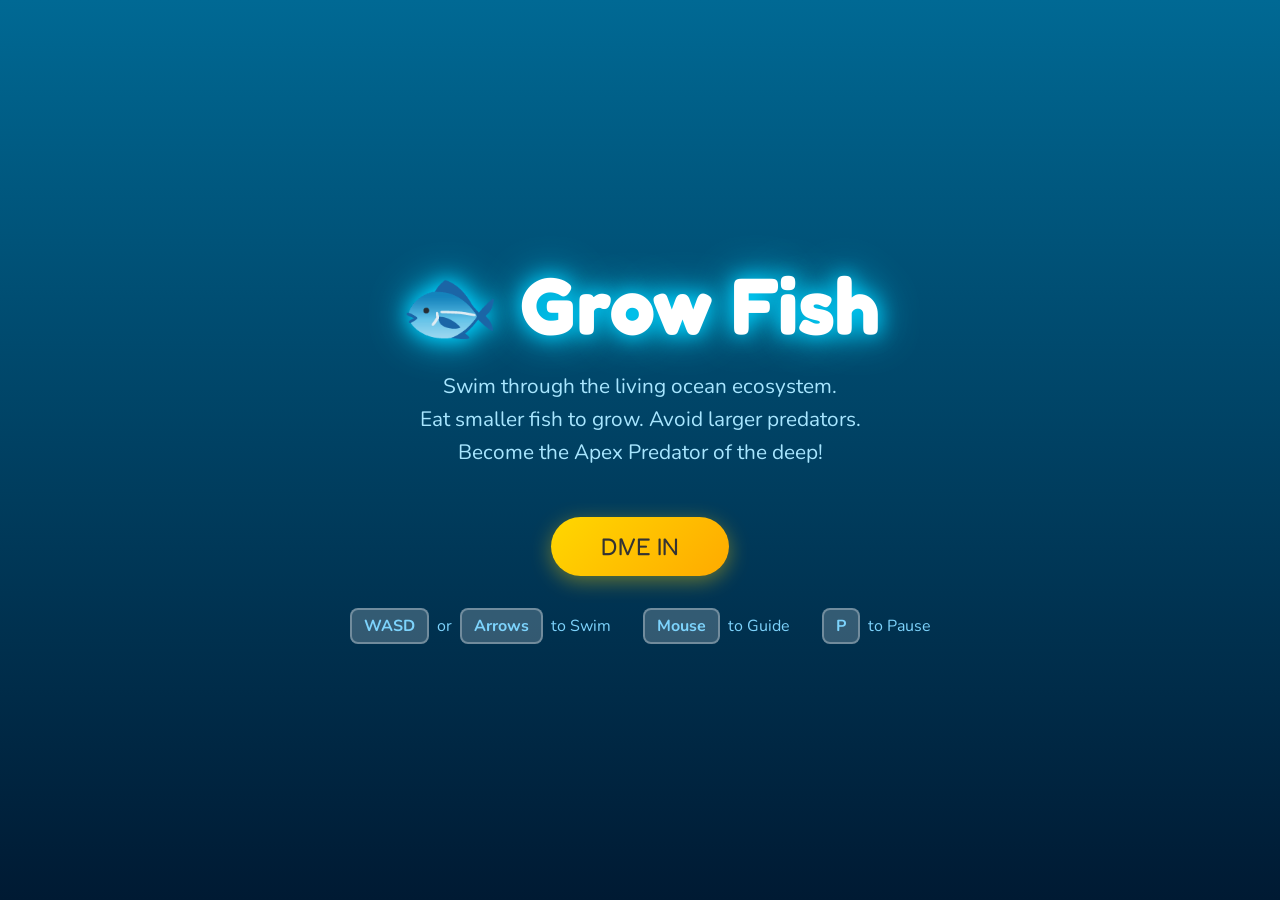
<file: game.html>
<!DOCTYPE html>
<html lang="en">
<head>
    <meta charset="UTF-8">
    <meta name="viewport" content="width=device-width, initial-scale=1.0">
    <title>Grow Fish - Deep Ocean Adventure</title>
    <style>
        /* ============================================
           CSS - Visual Styling & UI
           ============================================ */
        @import url('https://fonts.googleapis.com/css2?family=Fredoka+One&family=Nunito:wght@400;700&display=swap');
       
        * {
            margin: 0;
            padding: 0;
            box-sizing: border-box;
        }
       
        body {
            overflow: hidden;
            background: #001a33;
            font-family: 'Nunito', sans-serif;
            user-select: none;
        }
       
        #gameCanvas {
            display: block;
            background: linear-gradient(180deg, #006994 0%, #001a33 100%);
        }
       
        /* UI Overlay Container */
        #uiLayer {
            position: absolute;
            top: 0;
            left: 0;
            width: 100%;
            height: 100%;
            pointer-events: none;
        }
       
        /* Start Menu */
        #startMenu {
            position: absolute;
            top: 0;
            left: 0;
            width: 100%;
            height: 100%;
            display: flex;
            flex-direction: column;
            justify-content: center;
            align-items: center;
            background: linear-gradient(180deg, rgba(0, 105, 148, 0.9) 0%, rgba(0, 26, 51, 0.95) 100%);
            pointer-events: auto;
            z-index: 100;
            transition: opacity 0.5s ease;
        }
       
        #startMenu.hidden {
            opacity: 0;
            pointer-events: none;
        }
       
        .gameTitle {
            font-family: 'Fredoka One', cursive;
            font-size: 5rem;
            color: #fff;
            text-shadow: 0 0 20px #00d4ff, 0 0 40px #00d4ff;
            margin-bottom: 1rem;
            animation: float 3s ease-in-out infinite;
        }
       
        @keyframes float {
            0%, 100% { transform: translateY(0); }
            50% { transform: translateY(-20px); }
        }
       
        .subtitle {
            color: #a8e6ff;
            font-size: 1.3rem;
            margin-bottom: 3rem;
            text-align: center;
            max-width: 600px;
            line-height: 1.6;
        }
       
        .btn {
            padding: 15px 50px;
            font-size: 1.5rem;
            font-family: 'Fredoka One', cursive;
            background: linear-gradient(135deg, #ffd700 0%, #ffaa00 100%);
            border: none;
            border-radius: 50px;
            color: #333;
            cursor: pointer;
            box-shadow: 0 5px 20px rgba(255, 215, 0, 0.4);
            transition: all 0.3s ease;
            pointer-events: auto;
        }
       
        .btn:hover {
            transform: scale(1.1);
            box-shadow: 0 8px 30px rgba(255, 215, 0, 0.6);
        }
       
        .controls-hint {
            margin-top: 2rem;
            color: #7dd3fc;
            font-size: 1rem;
            display: flex;
            gap: 2rem;
        }
       
        .control-key {
            display: inline-flex;
            align-items: center;
            gap: 0.5rem;
        }
       
        .key {
            background: rgba(255, 255, 255, 0.2);
            padding: 5px 12px;
            border-radius: 8px;
            font-weight: bold;
            border: 2px solid rgba(255, 255, 255, 0.3);
        }
       
        /* HUD */
        #hud {
            position: absolute;
            top: 20px;
            left: 20px;
            right: 20px;
            display: flex;
            justify-content: space-between;
            align-items: flex-start;
            pointer-events: none;
        }
       
        .hudPanel {
            background: rgba(0, 20, 40, 0.7);
            backdrop-filter: blur(10px);
            border-radius: 15px;
            padding: 15px 25px;
            border: 2px solid rgba(0, 212, 255, 0.3);
            box-shadow: 0 4px 20px rgba(0, 0, 0, 0.3);
        }
       
        .scoreDisplay {
            color: #ffd700;
            font-family: 'Fredoka One', cursive;
            font-size: 2rem;
        }
       
        .scoreLabel {
            color: #7dd3fc;
            font-size: 0.9rem;
            text-transform: uppercase;
            letter-spacing: 2px;
        }
       
        .growthContainer {
            width: 250px;
        }
       
        .growthLabel {
            color: #7dd3fc;
            font-size: 0.9rem;
            text-transform: uppercase;
            letter-spacing: 2px;
            margin-bottom: 8px;
            display: flex;
            justify-content: space-between;
        }
       
        .stageName {
            color: #ffd700;
            font-weight: bold;
        }
       
        .growthBar {
            width: 100%;
            height: 20px;
            background: rgba(0, 0, 0, 0.3);
            border-radius: 10px;
            overflow: hidden;
            position: relative;
        }
       
        .growthFill {
            height: 100%;
            background: linear-gradient(90deg, #00d4ff 0%, #00ff88 100%);
            border-radius: 10px;
            transition: width 0.3s ease;
            box-shadow: 0 0 10px rgba(0, 212, 255, 0.5);
        }
       
        .comboDisplay {
            position: absolute;
            top: 100px;
            left: 50%;
            transform: translateX(-50%);
            text-align: center;
            opacity: 0;
            transition: opacity 0.3s ease;
        }
       
        .comboDisplay.active {
            opacity: 1;
            animation: comboPulse 0.5s ease;
        }
       
        @keyframes comboPulse {
            0% { transform: translateX(-50%) scale(1); }
            50% { transform: translateX(-50%) scale(1.2); }
            100% { transform: translateX(-50%) scale(1); }
        }
       
        .comboText {
            font-family: 'Fredoka One', cursive;
            font-size: 2.5rem;
            color: #ff6b6b;
            text-shadow: 0 0 20px rgba(255, 107, 107, 0.8);
        }
       
        .comboMultiplier {
            color: #ffd700;
            font-size: 1.2rem;
            font-weight: bold;
        }
       
        /* Power-up Indicators */
        #powerups {
            position: absolute;
            bottom: 30px;
            left: 50%;
            transform: translateX(-50%);
            display: flex;
            gap: 15px;
            pointer-events: none;
        }
       
        .powerupIndicator {
            width: 60px;
            height: 60px;
            border-radius: 50%;
            background: rgba(0, 20, 40, 0.8);
            border: 3px solid;
            display: flex;
            align-items: center;
            justify-content: center;
            font-size: 1.8rem;
            opacity: 0;
            transform: scale(0);
            transition: all 0.3s ease;
        }
       
        .powerupIndicator.active {
            opacity: 1;
            transform: scale(1);
            animation: powerupPulse 1s ease-in-out infinite;
        }
       
        @keyframes powerupPulse {
            0%, 100% { box-shadow: 0 0 10px currentColor; }
            50% { box-shadow: 0 0 30px currentColor, 0 0 50px currentColor; }
        }
       
        .powerupIndicator.speed { border-color: #00d4ff; color: #00d4ff; }
        .powerupIndicator.shield { border-color: #ffd700; color: #ffd700; }
        .powerupIndicator.magnet { border-color: #ff69b4; color: #ff69b4; }
       
        /* Pause Menu */
        #pauseMenu {
            position: absolute;
            top: 0;
            left: 0;
            width: 100%;
            height: 100%;
            background: rgba(0, 10, 20, 0.85);
            display: none;
            flex-direction: column;
            justify-content: center;
            align-items: center;
            pointer-events: auto;
            z-index: 90;
            backdrop-filter: blur(5px);
        }
       
        #pauseMenu.visible {
            display: flex;
        }
       
        .pauseTitle {
            font-family: 'Fredoka One', cursive;
            font-size: 4rem;
            color: #fff;
            margin-bottom: 2rem;
        }
       
        .pauseBtn {
            margin: 10px;
            padding: 12px 40px;
            font-size: 1.3rem;
            font-family: 'Nunito', sans-serif;
            font-weight: 700;
            background: rgba(255, 255, 255, 0.1);
            border: 2px solid rgba(0, 212, 255, 0.5);
            border-radius: 30px;
            color: #fff;
            cursor: pointer;
            transition: all 0.3s ease;
        }
       
        .pauseBtn:hover {
            background: rgba(0, 212, 255, 0.3);
            border-color: #00d4ff;
        }
       
        /* Game Over Screen */
        #gameOver {
            position: absolute;
            top: 0;
            left: 0;
            width: 100%;
            height: 100%;
            background: rgba(20, 0, 0, 0.9);
            display: none;
            flex-direction: column;
            justify-content: center;
            align-items: center;
            pointer-events: auto;
            z-index: 100;
        }
       
        #gameOver.visible {
            display: flex;
            animation: fadeIn 0.5s ease;
        }
       
        @keyframes fadeIn {
            from { opacity: 0; }
            to { opacity: 1; }
        }
       
        .gameOverTitle {
            font-family: 'Fredoka One', cursive;
            font-size: 4rem;
            color: #ff4444;
            text-shadow: 0 0 30px rgba(255, 68, 68, 0.8);
            margin-bottom: 1rem;
        }
       
        .finalScore {
            color: #fff;
            font-size: 2rem;
            margin-bottom: 0.5rem;
        }
       
        .highScore {
            color: #ffd700;
            font-size: 1.5rem;
            margin-bottom: 2rem;
        }
       
        .stats {
            display: grid;
            grid-template-columns: 1fr 1fr;
            gap: 20px;
            margin-bottom: 2rem;
            color: #a8e6ff;
        }
       
        .stat {
            text-align: center;
            padding: 15px 30px;
            background: rgba(255, 255, 255, 0.05);
            border-radius: 10px;
        }
       
        .statValue {
            font-family: 'Fredoka One', cursive;
            font-size: 1.8rem;
            color: #fff;
        }
       
        /* Pause Button */
        #pauseBtn {
            position: absolute;
            top: 20px;
            right: 20px;
            width: 50px;
            height: 50px;
            background: rgba(0, 20, 40, 0.7);
            border: 2px solid rgba(0, 212, 255, 0.3);
            border-radius: 50%;
            color: #fff;
            font-size: 1.5rem;
            cursor: pointer;
            display: flex;
            align-items: center;
            justify-content: center;
            transition: all 0.3s ease;
            pointer-events: auto;
        }
       
        #pauseBtn:hover {
            background: rgba(0, 212, 255, 0.3);
            transform: scale(1.1);
        }
       
        /* Tutorial overlay */
        .tutorial {
            position: absolute;
            bottom: 100px;
            left: 50%;
            transform: translateX(-50%);
            color: rgba(255, 255, 255, 0.6);
            font-size: 1rem;
            text-align: center;
            pointer-events: none;
            opacity: 0;
            transition: opacity 1s ease;
        }
       
        .tutorial.visible {
            opacity: 1;
        }
    </style>
</head>
<body>
    <!-- ============================================
         HTML - Game Structure
         ============================================ -->
    <canvas id="gameCanvas"></canvas>
   
    <div id="uiLayer">
        <!-- Start Menu -->
        <div id="startMenu">
            <h1 class="gameTitle">🐟 Grow Fish</h1>
            <p class="subtitle">
                Swim through the living ocean ecosystem.<br>
                Eat smaller fish to grow. Avoid larger predators.<br>
                Become the Apex Predator of the deep!
            </p>
            <button class="btn" id="startBtn">DIVE IN</button>
            <div class="controls-hint">
                <span class="control-key"><span class="key">WASD</span> or <span class="key">Arrows</span> to Swim</span>
                <span class="control-key"><span class="key">Mouse</span> to Guide</span>
                <span class="control-key"><span class="key">P</span> to Pause</span>
            </div>
        </div>
       
        <!-- HUD -->
        <div id="hud" style="display: none;">
            <div class="hudPanel">
                <div class="scoreLabel">Score</div>
                <div class="scoreDisplay" id="scoreDisplay">0</div>
            </div>
           
            <div class="hudPanel growthContainer">
                <div class="growthLabel">
                    <span>Growth Progress</span>
                    <span class="stageName" id="stageName">Tiny Fish</span>
                </div>
                <div class="growthBar">
                    <div class="growthFill" id="growthFill" style="width: 0%"></div>
                </div>
            </div>
        </div>
       
        <div class="comboDisplay" id="comboDisplay">
            <div class="comboText" id="comboText">COMBO x2</div>
            <div class="comboMultiplier">+50% Bonus!</div>
        </div>
       
        <div id="powerups">
            <div class="powerupIndicator speed" id="speedIndicator">⚡</div>
            <div class="powerupIndicator shield" id="shieldIndicator">🛡️</div>
            <div class="powerupIndicator magnet" id="magnetIndicator">🧲</div>
        </div>
       
        <button id="pauseBtn" style="display: none;">⏸</button>
       
        <div class="tutorial" id="tutorial">
            Eat smaller fish (green) • Avoid larger predators (red)
        </div>
       
        <!-- Pause Menu -->
        <div id="pauseMenu">
            <h2 class="pauseTitle">PAUSED</h2>
            <button class="pauseBtn" id="resumeBtn">Resume</button>
            <button class="pauseBtn" id="restartPauseBtn">Restart</button>
        </div>
       
        <!-- Game Over Screen -->
        <div id="gameOver">
            <h2 class="gameOverTitle">GAME OVER</h2>
            <div class="finalScore">Final Score: <span id="finalScore">0</span></div>
            <div class="highScore">🏆 High Score: <span id="highScoreDisplay">0</span></div>
            <div class="stats">
                <div class="stat">
                    <div class="statValue" id="fishEaten">0</div>
                    <div>Fish Eaten</div>
                </div>
                <div class="stat">
                    <div class="statValue" id="maxStage">Tiny</div>
                    <div>Max Stage</div>
                </div>
            </div>
            <button class="btn" id="restartBtn">SWIM AGAIN</button>
        </div>
    </div>

    <script>
        /* ============================================
           GAME ENGINE - Core Systems
           ============================================ */
       
        const canvas = document.getElementById('gameCanvas');
        const ctx = canvas.getContext('2d');
       
        // Game State
        const GameState = {
            MENU: 0,
            PLAYING: 1,
            PAUSED: 2,
            GAMEOVER: 3
        };
       
        let currentState = GameState.MENU;
        let animationId = null;
        let lastTime = 0;
       
        // Game Configuration
        const CONFIG = {
            worldWidth: 3000,
            worldHeight: 2000,
            baseSpeed: 200,
            maxFish: 80,
            spawnRate: 1000,
            comboTimeout: 3000,
            growthStages: [
                { name: 'Tiny Fish', size: 15, eatSize: 10, color: '#4ade80', nextThreshold: 50 },
                { name: 'Small Fish', size: 25, eatSize: 20, color: '#60a5fa', nextThreshold: 150 },
                { name: 'Medium Fish', size: 40, eatSize: 35, color: '#a78bfa', nextThreshold: 350 },
                { name: 'Large Fish', size: 60, eatSize: 55, color: '#f472b6', nextThreshold: 700 },
                { name: 'Apex Predator', size: 85, eatSize: 80, color: '#fbbf24', nextThreshold: Infinity }
            ]
        };
       
        /* ============================================
           PLAYER SYSTEM - Fish Growth & Control
           ============================================ */
       
        class Player {
            constructor() {
                this.x = CONFIG.worldWidth / 2;
                this.y = CONFIG.worldHeight / 2;
                this.vx = 0;
                this.vy = 0;
                this.angle = 0;
                this.stage = 0;
                this.size = CONFIG.growthStages[0].size;
                this.growth = 0;
                this.score = 0;
                this.fishEaten = 0;
                this.maxStage = 0;
               
                // Power-ups
                this.speedBoost = false;
                this.shield = false;
                this.magnet = false;
                this.speedTimer = 0;
                this.shieldTimer = 0;
                this.magnetTimer = 0;
               
                // Visual
                this.tailAngle = 0;
                this.finAngle = 0;
               
                // Input
                this.keys = {};
                this.mouseX = 0;
                this.mouseY = 0;
                this.useMouse = false;
            }
           
            update(dt) {
                // Handle input
                let dx = 0;
                let dy = 0;
               
                // Keyboard input
                if (this.keys['w'] || this.keys['arrowup']) dy -= 1;
                if (this.keys['s'] || this.keys['arrowdown']) dy += 1;
                if (this.keys['a'] || this.keys['arrowleft']) dx -= 1;
                if (this.keys['d'] || this.keys['arrowright']) dx += 1;
               
                // Mouse input (relative to canvas center)
                if (this.useMouse && (Math.abs(this.mouseX) > 10 || Math.abs(this.mouseY) > 10)) {
                    dx = this.mouseX / 200;
                    dy = this.mouseY / 200;
                    // Clamp
                    const len = Math.sqrt(dx*dx + dy*dy);
                    if (len > 1) {
                        dx /= len;
                        dy /= len;
                    }
                }
               
                // Apply movement
                const speed = this.speedBoost ? CONFIG.baseSpeed * 1.8 : CONFIG.baseSpeed;
                const accel = 800;
               
                if (dx !== 0 || dy !== 0) {
                    this.vx += dx * accel * dt;
                    this.vy += dy * accel * dt;
                }
               
                // Friction
                this.vx *= 0.95;
                this.vy *= 0.95;
               
                // Limit speed
                const velocity = Math.sqrt(this.vx*this.vx + this.vy*this.vy);
                const maxVel = speed * (1 + this.stage * 0.1);
                if (velocity > maxVel) {
                    this.vx = (this.vx / velocity) * maxVel;
                    this.vy = (this.vy / velocity) * maxVel;
                }
               
                // Update position
                this.x += this.vx * dt;
                this.y += this.vy * dt;
               
                // World bounds
                this.x = Math.max(this.size, Math.min(CONFIG.worldWidth - this.size, this.x));
                this.y = Math.max(this.size, Math.min(CONFIG.worldHeight - this.size, this.y));
               
                // Update angle based on velocity
                if (velocity > 10) {
                    this.angle = Math.atan2(this.vy, this.vx);
                }
               
                // Animation
                this.tailAngle += dt * 15 * (velocity / 100 + 0.5);
                this.finAngle = Math.sin(Date.now() / 200) * 0.3;
               
                // Update power-up timers
                if (this.speedBoost) {
                    this.speedTimer -= dt * 1000;
                    if (this.speedTimer <= 0) this.speedBoost = false;
                }
                if (this.shield) {
                    this.shieldTimer -= dt * 1000;
                    if (this.shieldTimer <= 0) this.shield = false;
                }
                if (this.magnet) {
                    this.magnetTimer -= dt * 1000;
                    if (this.magnetTimer <= 0) this.magnet = false;
                }
            }
           
            draw(ctx, cameraX, cameraY) {
                const screenX = this.x - cameraX;
                const screenY = this.y - cameraY;
               
                ctx.save();
                ctx.translate(screenX, screenY);
                ctx.rotate(this.angle);
               
                // Shield effect
                if (this.shield) {
                    ctx.beginPath();
                    ctx.arc(0, 0, this.size + 10, 0, Math.PI * 2);
                    ctx.strokeStyle = `rgba(255, 215, 0, ${0.5 + Math.sin(Date.now() / 100) * 0.3})`;
                    ctx.lineWidth = 3;
                    ctx.stroke();
                    ctx.fillStyle = `rgba(255, 215, 0, 0.1)`;
                    ctx.fill();
                }
               
                // Speed trail effect
                if (this.speedBoost && Math.random() > 0.5) {
                    ctx.fillStyle = 'rgba(0, 212, 255, 0.3)';
                    ctx.fillRect(-this.size * 2, -this.size/3, this.size, this.size/1.5);
                }
               
                // Fish body (teardrop shape)
                const stage = CONFIG.growthStages[this.stage];
                ctx.fillStyle = stage.color;
               
                // Glow effect for larger fish
                if (this.stage >= 2) {
                    ctx.shadowBlur = 20;
                    ctx.shadowColor = stage.color;
                }
               
                ctx.beginPath();
                ctx.ellipse(0, 0, this.size, this.size * 0.6, 0, 0, Math.PI * 2);
                ctx.fill();
                ctx.shadowBlur = 0;
               
                // Tail
                const tailWag = Math.sin(this.tailAngle) * 0.3;
                ctx.fillStyle = this.darkenColor(stage.color, 20);
                ctx.beginPath();
                ctx.moveTo(-this.size * 0.7, 0);
                ctx.lineTo(-this.size * 1.5, -this.size * 0.5 + tailWag * this.size * 0.3);
                ctx.lineTo(-this.size * 1.5, this.size * 0.5 + tailWag * this.size * 0.3);
                ctx.closePath();
                ctx.fill();
               
                // Side fins
                ctx.fillStyle = this.darkenColor(stage.color, 10);
                ctx.beginPath();
                ctx.ellipse(0, this.size * 0.4, this.size * 0.4, this.size * 0.2, 0.5 + this.finAngle, 0, Math.PI * 2);
                ctx.ellipse(0, -this.size * 0.4, this.size * 0.4, this.size * 0.2, -0.5 - this.finAngle, 0, Math.PI * 2);
                ctx.fill();
               
                // Eye
                ctx.fillStyle = 'white';
                ctx.beginPath();
                ctx.arc(this.size * 0.5, -this.size * 0.15, this.size * 0.2, 0, Math.PI * 2);
                ctx.fill();
               
                ctx.fillStyle = 'black';
                ctx.beginPath();
                ctx.arc(this.size * 0.6, -this.size * 0.15, this.size * 0.1, 0, Math.PI * 2);
                ctx.fill();
               
                // Highlight
                ctx.fillStyle = 'rgba(255, 255, 255, 0.3)';
                ctx.beginPath();
                ctx.ellipse(this.size * 0.2, -this.size * 0.2, this.size * 0.3, this.size * 0.15, -0.3, 0, Math.PI * 2);
                ctx.fill();
               
                ctx.restore();
            }
           
            darkenColor(color, percent) {
                // Simple color darkening for fish parts
                return color;
            }
           
            grow(amount) {
                this.growth += amount;
                this.score += amount * 10;
               
                // Check stage progression
                const currentStage = CONFIG.growthStages[this.stage];
                if (this.growth >= currentStage.nextThreshold && this.stage < CONFIG.growthStages.length - 1) {
                    this.stage++;
                    this.size = CONFIG.growthStages[this.stage].size;
                    this.growth = 0;
                    if (this.stage > this.maxStage) this.maxStage = this.stage;
                   
                    // Visual feedback
                    createExplosion(this.x, this.y, CONFIG.growthStages[this.stage].color, 20);
                }
               
                updateHUD();
            }
           
            activatePowerup(type) {
                switch(type) {
                    case 'speed':
                        this.speedBoost = true;
                        this.speedTimer = 5000;
                        break;
                    case 'shield':
                        this.shield = true;
                        this.shieldTimer = 8000;
                        break;
                    case 'magnet':
                        this.magnet = true;
                        this.magnetTimer = 6000;
                        break;
                }
                updatePowerupUI();
            }
        }
       
        /* ============================================
           FISH AI - Enemy & Prey System
           ============================================ */
       
        class Fish {
            constructor(x, y, type) {
                this.x = x;
                this.y = y;
                this.type = type; // 'prey', 'neutral', 'predator'
               
                // Size based on type and random variation
                const baseSizes = { prey: 8, neutral: 20, predator: 45 };
                const variation = 0.5 + Math.random() * 0.5;
                this.size = baseSizes[type] * variation;
               
                // Velocity
                const speed = type === 'prey' ? 80 : type === 'neutral' ? 120 : 100;
                const angle = Math.random() * Math.PI * 2;
                this.vx = Math.cos(angle) * speed;
                this.vy = Math.sin(angle) * speed;
               
                // Visual properties
                this.angle = angle;
                this.tailAngle = Math.random() * Math.PI * 2;
               
                // Color based on type
                const colors = {
                    prey: ['#86efac', '#4ade80', '#22c55e'],
                    neutral: ['#60a5fa', '#3b82f6', '#2563eb'],
                    predator: ['#f87171', '#ef4444', '#dc2626']
                };
                this.color = colors[type][Math.floor(Math.random() * colors[type].length)];
               
                // AI state
                this.state = 'swim';
                this.stateTimer = 0;
                this.targetX = null;
                this.targetY = null;
               
                // Schooling behavior for prey
                this.schoolId = Math.floor(Math.random() * 5); // Random school group
            }
           
            update(dt, player) {
                this.tailAngle += dt * 10;
               
                // AI Behavior based on type
                const distToPlayer = Math.hypot(player.x - this.x, player.y - this.y);
                const seeDistance = 200 + this.size * 2;
               
                switch(this.type) {
                    case 'prey':
                        // Flee from player if close and player is bigger
                        if (distToPlayer < seeDistance && player.size > this.size * 1.2) {
                            this.state = 'flee';
                            // Flee in opposite direction
                            const fleeAngle = Math.atan2(this.y - player.y, this.x - player.x);
                            this.vx += Math.cos(fleeAngle) * 300 * dt;
                            this.vy += Math.sin(fleeAngle) * 300 * dt;
                        } else {
                            // Random swimming with schooling tendency
                            this.state = 'swim';
                            if (Math.random() < 0.02) {
                                this.vx += (Math.random() - 0.5) * 100;
                                this.vy += (Math.random() - 0.5) * 100;
                            }
                        }
                        break;
                       
                    case 'neutral':
                        // Avoid player if too close
                        if (distToPlayer < seeDistance * 0.5) {
                            const avoidAngle = Math.atan2(this.y - player.y, this.x - player.x);
                            this.vx += Math.cos(avoidAngle) * 200 * dt;
                            this.vy += Math.sin(avoidAngle) * 200 * dt;
                        }
                        break;
                       
                    case 'predator':
                        // Chase player if player is smaller
                        if (distToPlayer < seeDistance * 1.5 && player.size < this.size * 0.8) {
                            this.state = 'chase';
                            const chaseAngle = Math.atan2(player.y - this.y, player.x - this.x);
                            this.vx += Math.cos(chaseAngle) * 150 * dt;
                            this.vy += Math.sin(chaseAngle) * 150 * dt;
                        } else {
                            this.state = 'patrol';
                            // Patrol behavior
                            if (Math.random() < 0.01) {
                                const patrolAngle = Math.random() * Math.PI * 2;
                                this.vx = Math.cos(patrolAngle) * 100;
                                this.vy = Math.sin(patrolAngle) * 100;
                            }
                        }
                        break;
                }
               
                // Magnet effect - attract small fish to player
                if (player.magnet && this.type === 'prey' && player.size > this.size * 1.2) {
                    const magnetDist = 300;
                    if (distToPlayer < magnetDist) {
                        const attractAngle = Math.atan2(player.y - this.y, player.x - this.x);
                        this.vx += Math.cos(attractAngle) * 400 * dt;
                        this.vy += Math.sin(attractAngle) * 400 * dt;
                    }
                }
               
                // Limit velocity
                const maxSpeed = this.type === 'prey' ? 120 : this.type === 'predator' ? 140 : 100;
                const vel = Math.hypot(this.vx, this.vy);
                if (vel > maxSpeed) {
                    this.vx = (this.vx / vel) * maxSpeed;
                    this.vy = (this.vy / vel) * maxSpeed;
                }
               
                // Update position
                this.x += this.vx * dt;
                this.y += this.vy * dt;
               
                // Update angle
                if (vel > 5) {
                    this.angle = Math.atan2(this.vy, this.vx);
                }
               
                // World bounds - wrap around or bounce
                const margin = 100;
                if (this.x < -margin) this.x = CONFIG.worldWidth + margin;
                if (this.x > CONFIG.worldWidth + margin) this.x = -margin;
                if (this.y < -margin) this.y = CONFIG.worldHeight + margin;
                if (this.y > CONFIG.worldHeight + margin) this.y = -margin;
            }
           
            draw(ctx, cameraX, cameraY) {
                const screenX = this.x - cameraX;
                const screenY = this.y - cameraY;
               
                // Skip if off screen
                if (screenX < -100 || screenX > canvas.width + 100 ||
                    screenY < -100 || screenY > canvas.height + 100) return;
               
                ctx.save();
                ctx.translate(screenX, screenY);
                ctx.rotate(this.angle);
               
                // Draw fish body
                ctx.fillStyle = this.color;
               
                // Glow for predators
                if (this.type === 'predator') {
                    ctx.shadowBlur = 15;
                    ctx.shadowColor = this.color;
                }
               
                ctx.beginPath();
                ctx.ellipse(0, 0, this.size, this.size * 0.5, 0, 0, Math.PI * 2);
                ctx.fill();
                ctx.shadowBlur = 0;
               
                // Tail animation
                const tailWag = Math.sin(this.tailAngle) * 0.3;
                ctx.fillStyle = this.color;
                ctx.globalAlpha = 0.8;
                ctx.beginPath();
                ctx.moveTo(-this.size * 0.8, 0);
                ctx.lineTo(-this.size * 1.4, -this.size * 0.4 + tailWag * this.size * 0.2);
                ctx.lineTo(-this.size * 1.4, this.size * 0.4 + tailWag * this.size * 0.2);
                ctx.closePath();
                ctx.fill();
                ctx.globalAlpha = 1;
               
                // Eye
                ctx.fillStyle = 'white';
                ctx.beginPath();
                ctx.arc(this.size * 0.4, -this.size * 0.1, this.size * 0.15, 0, Math.PI * 2);
                ctx.fill();
                ctx.fillStyle = 'black';
                ctx.beginPath();
                ctx.arc(this.size * 0.5, -this.size * 0.1, this.size * 0.08, 0, Math.PI * 2);
                ctx.fill();
               
                ctx.restore();
            }
        }
       
        /* ============================================
           POWER-UP SYSTEM
           ============================================ */
       
        class PowerUp {
            constructor(x, y, type) {
                this.x = x;
                this.y = y;
                this.type = type; // 'speed', 'shield', 'magnet', 'golden'
                this.size = 20;
                this.bobAngle = Math.random() * Math.PI * 2;
                this.pulseAngle = 0;
            }
           
            update(dt) {
                this.bobAngle += dt * 3;
                this.pulseAngle += dt * 5;
                this.y += Math.sin(this.bobAngle) * 0.5;
            }
           
            draw(ctx, cameraX, cameraY) {
                const screenX = this.x - cameraX;
                const screenY = this.y - cameraY;
               
                if (screenX < -50 || screenX > canvas.width + 50 ||
                    screenY < -50 || screenY > canvas.height + 50) return;
               
                ctx.save();
                ctx.translate(screenX, screenY);
               
                const pulse = 1 + Math.sin(this.pulseAngle) * 0.2;
                ctx.scale(pulse, pulse);
               
                // Glow
                const colors = {
                    speed: '#00d4ff',
                    shield: '#ffd700',
                    magnet: '#ff69b4',
                    golden: '#ffd700'
                };
               
                ctx.shadowBlur = 20;
                ctx.shadowColor = colors[this.type];
               
                if (this.type === 'golden') {
                    // Golden fish shape
                    ctx.fillStyle = '#ffd700';
                    ctx.beginPath();
                    ctx.ellipse(0, 0, this.size, this.size * 0.6, 0, 0, Math.PI * 2);
                    ctx.fill();
                   
                    // Crown
                    ctx.fillStyle = '#ff6b00';
                    ctx.beginPath();
                    ctx.moveTo(-10, -15);
                    ctx.lineTo(-5, -25);
                    ctx.lineTo(0, -20);
                    ctx.lineTo(5, -25);
                    ctx.lineTo(10, -15);
                    ctx.closePath();
                    ctx.fill();
                } else {
                    // Orb with icon
                    ctx.fillStyle = colors[this.type];
                    ctx.beginPath();
                    ctx.arc(0, 0, this.size * 0.8, 0, Math.PI * 2);
                    ctx.fill();
                   
                    ctx.fillStyle = 'white';
                    ctx.font = `${this.size}px Arial`;
                    ctx.textAlign = 'center';
                    ctx.textBaseline = 'middle';
                    const icons = { speed: '⚡', shield: '🛡️', magnet: '🧲' };
                    ctx.fillText(icons[this.type], 0, 2);
                }
               
                ctx.restore();
            }
        }
       
        /* ============================================
           PARTICLE SYSTEM - Bubbles & Effects
           ============================================ */
       
        class Particle {
            constructor(x, y, type, color = null) {
                this.x = x;
                this.y = y;
                this.type = type; // 'bubble', 'sparkle', 'food'
                this.life = 1;
                this.decay = 0.01 + Math.random() * 0.02;
               
                if (type === 'bubble') {
                    this.vx = (Math.random() - 0.5) * 20;
                    this.vy = -50 - Math.random() * 50;
                    this.size = 2 + Math.random() * 6;
                    this.color = `rgba(255, 255, 255, ${0.3 + Math.random() * 0.3})`;
                } else if (type === 'sparkle') {
                    this.vx = (Math.random() - 0.5) * 200;
                    this.vy = (Math.random() - 0.5) * 200;
                    this.size = 3 + Math.random() * 5;
                    this.color = color || '#ffd700';
                    this.decay = 0.02 + Math.random() * 0.03;
                } else if (type === 'food') {
                    this.vx = 0;
                    this.vy = 0;
                    this.size = 4;
                    this.color = color;
                    this.decay = 0.05;
                }
            }
           
            update(dt) {
                this.x += this.vx * dt;
                this.y += this.vy * dt;
                this.life -= this.decay;
               
                if (this.type === 'bubble') {
                    this.vx += Math.sin(Date.now() / 500 + this.y / 50) * 10 * dt;
                } else if (this.type === 'sparkle') {
                    this.vx *= 0.95;
                    this.vy *= 0.95;
                }
            }
           
            draw(ctx, cameraX, cameraY) {
                const screenX = this.x - cameraX;
                const screenY = this.y - cameraY;
               
                ctx.globalAlpha = this.life;
                ctx.fillStyle = this.color;
               
                if (this.type === 'bubble') {
                    ctx.beginPath();
                    ctx.arc(screenX, screenY, this.size, 0, Math.PI * 2);
                    ctx.fill();
                    // Shine
                    ctx.fillStyle = 'rgba(255, 255, 255, 0.8)';
                    ctx.beginPath();
                    ctx.arc(screenX - this.size * 0.3, screenY - this.size * 0.3, this.size * 0.2, 0, Math.PI * 2);
                    ctx.fill();
                } else {
                    ctx.beginPath();
                    ctx.arc(screenX, screenY, this.size, 0, Math.PI * 2);
                    ctx.fill();
                }
               
                ctx.globalAlpha = 1;
            }
        }
       
        /* ============================================
           WORLD SYSTEM - Environment & Background
           ============================================ */
       
        class World {
            constructor() {
                this.seaweed = [];
                this.lightRays = [];
                this.generateSeaweed();
                this.generateLightRays();
            }
           
            generateSeaweed() {
                for (let i = 0; i < 50; i++) {
                    this.seaweed.push({
                        x: Math.random() * CONFIG.worldWidth,
                        y: CONFIG.worldHeight,
                        height: 100 + Math.random() * 200,
                        segments: 5 + Math.floor(Math.random() * 5),
                        offset: Math.random() * Math.PI * 2,
                        speed: 0.5 + Math.random() * 0.5,
                        color: `hsl(${120 + Math.random() * 40}, ${60 + Math.random() * 20}%, ${20 + Math.random() * 20}%)`
                    });
                }
            }
           
            generateLightRays() {
                for (let i = 0; i < 5; i++) {
                    this.lightRays.push({
                        x: Math.random() * CONFIG.worldWidth,
                        width: 50 + Math.random() * 100,
                        angle: 0.1 + Math.random() * 0.2,
                        opacity: 0.1 + Math.random() * 0.1,
                        speed: 0.001 + Math.random() * 0.002
                    });
                }
            }
           
            drawBackground(ctx, cameraX, cameraY) {
                // Deep ocean gradient is handled by CSS, but we add depth layers
               
                // Light rays from surface
                ctx.save();
                for (const ray of this.lightRays) {
                    ray.x += Math.sin(Date.now() * ray.speed) * 0.5;
                   
                    const screenX = ray.x - cameraX;
                   
                    // Only draw if visible
                    if (screenX > -200 && screenX < canvas.width + 200) {
                        const gradient = ctx.createLinearGradient(
                            screenX, 0,
                            screenX + Math.sin(ray.angle) * canvas.height,
                            canvas.height
                        );
                        gradient.addColorStop(0, `rgba(255, 255, 255, ${ray.opacity})`);
                        gradient.addColorStop(0.5, `rgba(0, 212, 255, ${ray.opacity * 0.5})`);
                        gradient.addColorStop(1, 'rgba(0, 212, 255, 0)');
                       
                        ctx.fillStyle = gradient;
                        ctx.beginPath();
                        ctx.moveTo(screenX - ray.width/2, 0);
                        ctx.lineTo(screenX + ray.width/2, 0);
                        ctx.lineTo(
                            screenX + ray.width/2 + Math.sin(ray.angle) * canvas.height * 0.8,
                            canvas.height
                        );
                        ctx.lineTo(
                            screenX - ray.width/2 + Math.sin(ray.angle) * canvas.height * 0.8,
                            canvas.height
                        );
                        ctx.closePath();
                        ctx.fill();
                    }
                }
                ctx.restore();
            }
           
            drawSeaweed(ctx, cameraX, cameraY) {
                for (const weed of this.seaweed) {
                    const screenX = weed.x - cameraX;
                    const screenY = weed.y - cameraY;
                   
                    if (screenX < -100 || screenX > canvas.width + 100) continue;
                   
                    ctx.strokeStyle = weed.color;
                    ctx.lineWidth = 8;
                    ctx.lineCap = 'round';
                   
                    ctx.beginPath();
                    ctx.moveTo(screenX, screenY);
                   
                    for (let i = 1; i <= weed.segments; i++) {
                        const segmentY = screenY - (weed.height / weed.segments) * i;
                        const sway = Math.sin(Date.now() / 1000 * weed.speed + weed.offset + i * 0.5) * (i * 3);
                        ctx.lineTo(screenX + sway, segmentY);
                    }
                   
                    ctx.stroke();
                }
            }
           
            drawForeground(ctx, cameraX, cameraY) {
                // Draw seaweed in foreground for depth
                this.drawSeaweed(ctx, cameraX, cameraY);
            }
        }
       
        /* ============================================
           GAME MANAGER - Main Logic
           ============================================ */
       
        let player;
        let fishes = [];
        let powerups = [];
        let particles = [];
        let world;
        let camera = { x: 0, y: 0 };
        let combo = { count: 0, timer: 0, lastEatTime: 0 };
        let spawnTimer = 0;
        let highScore = 0;
       
        // Load high score
        try {
            highScore = parseInt(localStorage.getItem('growFishHighScore')) || 0;
        } catch(e) {
            highScore = 0;
        }
       
        function init() {
            resize();
            window.addEventListener('resize', resize);
           
            player = new Player();
            world = new World();
            fishes = [];
            powerups = [];
            particles = [];
            combo = { count: 0, timer: 0, lastEatTime: 0 };
           
            // Initial fish population
            for (let i = 0; i < 30; i++) {
                spawnFish();
            }
           
            // Input handlers
            window.addEventListener('keydown', (e) => {
                player.keys[e.key.toLowerCase()] = true;
                if (e.key.toLowerCase() === 'p') togglePause();
            });
           
            window.addEventListener('keyup', (e) => {
                player.keys[e.key.toLowerCase()] = false;
            });
           
            canvas.addEventListener('mousemove', (e) => {
                const rect = canvas.getBoundingClientRect();
                player.mouseX = e.clientX - rect.left - canvas.width / 2;
                player.mouseY = e.clientY - rect.top - canvas.height / 2;
                player.useMouse = true;
            });
           
            canvas.addEventListener('mouseleave', () => {
                player.useMouse = false;
            });
           
            // UI handlers
            document.getElementById('startBtn').addEventListener('click', startGame);
            document.getElementById('pauseBtn').addEventListener('click', togglePause);
            document.getElementById('resumeBtn').addEventListener('click', togglePause);
            document.getElementById('restartBtn').addEventListener('click', restartGame);
            document.getElementById('restartPauseBtn').addEventListener('click', restartGame);
        }
       
        function resize() {
            canvas.width = window.innerWidth;
            canvas.height = window.innerHeight;
        }
       
        function startGame() {
            document.getElementById('startMenu').classList.add('hidden');
            document.getElementById('hud').style.display = 'flex';
            document.getElementById('pauseBtn').style.display = 'flex';
            document.getElementById('tutorial').classList.add('visible');
           
            setTimeout(() => {
                document.getElementById('tutorial').classList.remove('visible');
            }, 5000);
           
            currentState = GameState.PLAYING;
            lastTime = performance.now();
            requestAnimationFrame(gameLoop);
        }
       
        function togglePause() {
            if (currentState === GameState.PLAYING) {
                currentState = GameState.PAUSED;
                document.getElementById('pauseMenu').classList.add('visible');
            } else if (currentState === GameState.PAUSED) {
                currentState = GameState.PLAYING;
                document.getElementById('pauseMenu').classList.remove('visible');
                lastTime = performance.now();
                requestAnimationFrame(gameLoop);
            }
        }
       
        function restartGame() {
            document.getElementById('gameOver').classList.remove('visible');
            document.getElementById('pauseMenu').classList.remove('visible');
           
            player = new Player();
            fishes = [];
            powerups = [];
            particles = [];
            combo = { count: 0, timer: 0, lastEatTime: 0 };
           
            for (let i = 0; i < 30; i++) spawnFish();
           
            currentState = GameState.PLAYING;
            lastTime = performance.now();
            updateHUD();
            requestAnimationFrame(gameLoop);
        }
       
        function spawnFish() {
            // Spawn based on player stage and difficulty
            const stage = player ? player.stage : 0;
            const types = ['prey', 'prey', 'neutral'];
           
            if (stage > 0) types.push('neutral');
            if (stage > 1) types.push('predator');
            if (stage > 2) types.push('predator', 'predator');
           
            // More dangerous as player grows
            const type = types[Math.floor(Math.random() * types.length)];
           
            // Spawn at edges
            let x, y;
            if (Math.random() < 0.5) {
                x = Math.random() < 0.5 ? -50 : CONFIG.worldWidth + 50;
                y = Math.random() * CONFIG.worldHeight;
            } else {
                x = Math.random() * CONFIG.worldWidth;
                y = Math.random() < 0.5 ? -50 : CONFIG.worldHeight + 50;
            }
           
            fishes.push(new Fish(x, y, type));
        }
       
        function spawnPowerUp() {
            if (Math.random() > 0.3) return; // 30% chance
           
            const types = ['speed', 'shield', 'magnet', 'golden'];
            const type = types[Math.floor(Math.random() * types.length)];
           
            const x = 100 + Math.random() * (CONFIG.worldWidth - 200);
            const y = 100 + Math.random() * (CONFIG.worldHeight - 200);
           
            powerups.push(new PowerUp(x, y, type));
        }
       
        function createExplosion(x, y, color, count = 10) {
            for (let i = 0; i < count; i++) {
                particles.push(new Particle(x, y, 'sparkle', color));
            }
        }
       
        function createBubbles() {
            // Ambient bubbles
            if (Math.random() < 0.1) {
                const x = Math.random() * CONFIG.worldWidth;
                particles.push(new Particle(x, CONFIG.worldHeight + 10, 'bubble'));
            }
        }
       
        function checkCollisions() {
            const playerEatSize = CONFIG.growthStages[player.stage].eatSize;
           
            for (let i = fishes.length - 1; i >= 0; i--) {
                const fish = fishes[i];
                const dist = Math.hypot(player.x - fish.x, player.y - fish.y);
               
                if (dist < player.size + fish.size * 0.5) {
                    // Can eat if player is significantly larger
                    if (fish.size < playerEatSize) {
                        // Eat fish
                        const baseValue = Math.floor(fish.size / 2);
                        const comboBonus = combo.count > 1 ? 1 + combo.count * 0.5 : 1;
                        const finalValue = Math.floor(baseValue * comboBonus);
                       
                        player.grow(finalValue);
                        player.fishEaten++;
                       
                        // Combo system
                        const now = Date.now();
                        if (now - combo.lastEatTime < CONFIG.comboTimeout) {
                            combo.count++;
                        } else {
                            combo.count = 1;
                        }
                        combo.lastEatTime = now;
                        combo.timer = CONFIG.comboTimeout;
                       
                        showCombo();
                       
                        // Effects
                        createExplosion(fish.x, fish.y, fish.color, 8);
                       
                        // Remove fish
                        fishes.splice(i, 1);
                       
                    } else if (fish.size > player.size * 1.1 && !player.shield) {
                        // Predator eats player
                        gameOver();
                        return;
                    }
                }
            }
           
            // Power-up collisions
            for (let i = powerups.length - 1; i >= 0; i--) {
                const pu = powerups[i];
                const dist = Math.hypot(player.x - pu.x, player.y - pu.y);
               
                if (dist < player.size + pu.size) {
                    if (pu.type === 'golden') {
                        player.grow(50);
                        createExplosion(pu.x, pu.y, '#ffd700', 15);
                    } else {
                        player.activatePowerup(pu.type);
                    }
                    powerups.splice(i, 1);
                }
            }
        }
       
        function showCombo() {
            if (combo.count < 2) return;
           
            const comboEl = document.getElementById('comboDisplay');
            const textEl = document.getElementById('comboText');
           
            textEl.textContent = `COMBO x${combo.count}`;
            comboEl.classList.add('active');
           
            setTimeout(() => {
                comboEl.classList.remove('active');
            }, 1000);
        }
       
        function updateCombo(dt) {
            if (combo.count > 0) {
                combo.timer -= dt * 1000;
                if (combo.timer <= 0) {
                    combo.count = 0;
                }
            }
        }
       
        function gameOver() {
            currentState = GameState.GAMEOVER;
           
            // Save high score
            if (player.score > highScore) {
                highScore = player.score;
                try {
                    localStorage.setItem('growFishHighScore', highScore);
                } catch(e) {}
            }
           
            // Update UI
            document.getElementById('finalScore').textContent = player.score;
            document.getElementById('highScoreDisplay').textContent = highScore;
            document.getElementById('fishEaten').textContent = player.fishEaten;
            document.getElementById('maxStage').textContent = CONFIG.growthStages[player.maxStage].name;
           
            document.getElementById('gameOver').classList.add('visible');
            document.getElementById('hud').style.display = 'none';
            document.getElementById('pauseBtn').style.display = 'none';
        }
       
        function updateHUD() {
            document.getElementById('scoreDisplay').textContent = player.score;
           
            const stage = CONFIG.growthStages[player.stage];
            const nextThreshold = stage.nextThreshold;
            const progress = nextThreshold === Infinity ? 100 : (player.growth / nextThreshold) * 100;
           
            document.getElementById('growthFill').style.width = `${progress}%`;
            document.getElementById('stageName').textContent = stage.name;
        }
       
        function updatePowerupUI() {
            document.getElementById('speedIndicator').classList.toggle('active', player.speedBoost);
            document.getElementById('shieldIndicator').classList.toggle('active', player.shield);
            document.getElementById('magnetIndicator').classList.toggle('active', player.magnet);
        }
       
        function updateCamera() {
            // Smooth camera follow
            const targetX = player.x - canvas.width / 2;
            const targetY = player.y - canvas.height / 2;
           
            camera.x += (targetX - camera.x) * 0.1;
            camera.y += (targetY - camera.y) * 0.1;
           
            // Clamp to world bounds
            camera.x = Math.max(0, Math.min(CONFIG.worldWidth - canvas.width, camera.x));
            camera.y = Math.max(0, Math.min(CONFIG.worldHeight - canvas.height, camera.y));
        }
       
        function gameLoop(timestamp) {
            if (currentState !== GameState.PLAYING) return;
           
            const dt = Math.min((timestamp - lastTime) / 1000, 0.1); // Cap dt
            lastTime = timestamp;
           
            // Update
            player.update(dt);
            updateCamera();
            updateCombo(dt);
           
            // Spawn entities
            spawnTimer += dt * 1000;
            if (spawnTimer > CONFIG.spawnRate && fishes.length < CONFIG.maxFish) {
                spawnFish();
                spawnTimer = 0;
            }
           
            if (Math.random() < 0.005) spawnPowerUp();
           
            // Update entities
            for (const fish of fishes) fish.update(dt, player);
            for (const pu of powerups) pu.update(dt);
            for (let i = particles.length - 1; i >= 0; i--) {
                particles[i].update(dt);
                if (particles[i].life <= 0) particles.splice(i, 1);
            }
           
            createBubbles();
            checkCollisions();
            updatePowerupUI();
           
            // Render
            ctx.clearRect(0, 0, canvas.width, canvas.height);
           
            // Background layers
            world.drawBackground(ctx, camera.x, camera.y);
           
            // Entities (sorted by Y for depth)
            const allEntities = [
                ...fishes.map(f => ({ type: 'fish', obj: f, y: f.y })),
                ...powerups.map(p => ({ type: 'powerup', obj: p, y: p.y })),
                { type: 'player', obj: player, y: player.y }
            ].sort((a, b) => a.y - b.y);
           
            for (const entity of allEntities) {
                if (entity.type === 'fish') entity.obj.draw(ctx, camera.x, camera.y);
                else if (entity.type === 'powerup') entity.obj.draw(ctx, camera.x, camera.y);
                else if (entity.type === 'player') entity.obj.draw(ctx, camera.x, camera.y);
            }
           
            // Particles
            for (const p of particles) p.draw(ctx, camera.x, camera.y);
           
            // Foreground
            world.drawForeground(ctx, camera.x, camera.y);
           
            // Vignette effect
            const gradient = ctx.createRadialGradient(
                canvas.width/2, canvas.height/2, canvas.height/3,
                canvas.width/2, canvas.height/2, canvas.height
            );
            gradient.addColorStop(0, 'rgba(0, 26, 51, 0)');
            gradient.addColorStop(1, 'rgba(0, 10, 20, 0.4)');
            ctx.fillStyle = gradient;
            ctx.fillRect(0, 0, canvas.width, canvas.height);
           
            requestAnimationFrame(gameLoop);
        }
       
        // Initialize
        init();
    </script>
</body>
</html>
</file>
